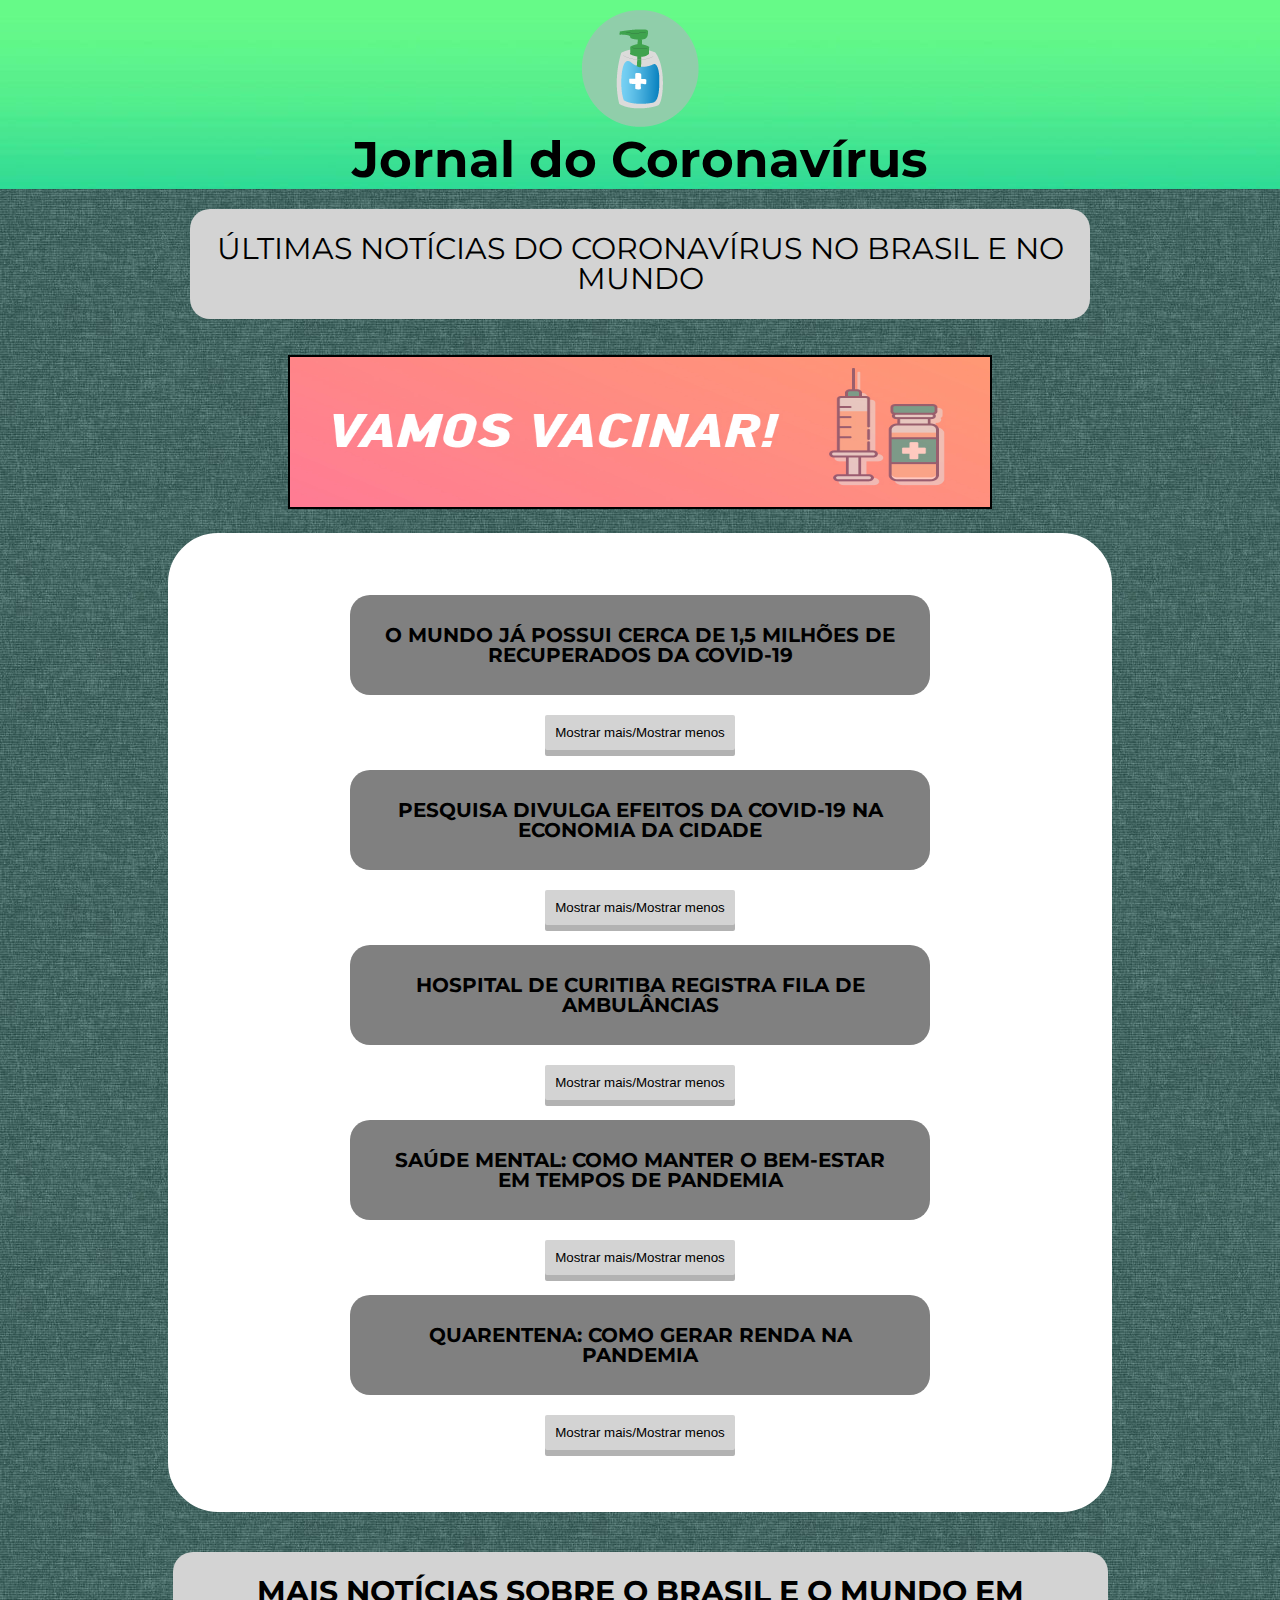
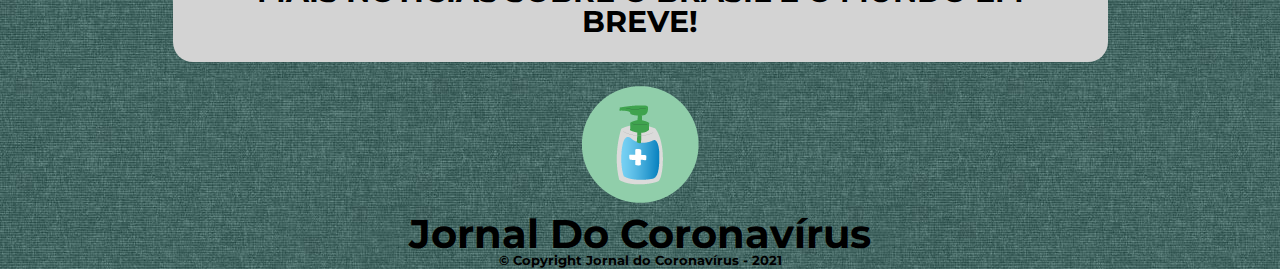
<file: Desafio Corona/index.html>
<!DOCTYPE html>
	<html lang="pt-br">

			<head>
				<meta charset="UTF-8">
				<title>Jornal do Coronavírus</title>
				<link rel="stylesheet" href="reset.css">
				<link rel="stylesheet" href="style.css">
				<script defer src="javascript.js"></script>
				<link rel="preconnect" href="https://fonts.gstatic.com">
				<link href="https://fonts.googleapis.com/css2?family=Montserrat:wght@500&display=swap" rel="stylesheet">
				<link href="img/logo-alcool.png" rel="icon" type="image/x-icon">
			</head>

				
		<body>

				<header>	
					<div id="bloco-cabecalho" style="text-align: center;">
					<img id="logo" src="img/logo-alcool.png">
					<h1 id="hd-principal">Jornal do Coronavírus</h1>
					</div>
				</header>
				
				<div id="bloco-titulo-principal">

					<h2 id="titulo-principal">ÚLTIMAS NOTÍCIAS DO CORONAVÍRUS NO BRASIL E NO MUNDO</h2><br>
					<img class="espaco-foto-vamos-vacinar"src="img/vacina2.jpg"><br><br>
				</div>

				<main>
					<div class="caixa">
					<section style="margin: 60px">

						<p class="titulo-materia">O MUNDO JÁ POSSUI CERCA DE 1,5 MILHÕES DE RECUPERADOS DA COVID-19</p>
						<div class="conti"> <!--O MUNDO JÁ POSSUI CERCA DE 1,5 MILHÕES DE RECUPERADOS DA COVID-19-->

								<p class="materia">Desde que surgiu, no fim de dezembro de 2019 em <strong>Wuhan</strong>, na China, a covid-19 fez muitas vítimas. Mas, um número muito maior de pessoas se recuperou do quadro. Segundo dados da Universidade Johns Hopkins, dos 4,2 milhões de contaminados pelo novo coronavírus no mundo todo, cerca de <strong>1,5 milhão de pessoas</strong> já se "curaram" (1.482.583 recuperados). No Brasil, mais de <strong>67 mil pacientes</strong> superaram a doença.</p><br>

								<p class="materia">De acordo com a OMS, mais de <strong>80% dos casos da doença são leves e, entre os 20% graves</strong>, nota-se um acometimento de vários órgãos do corpo com sequelas que devem durar por meses após a alta hospitalar.</p><br>

								<p class="materia">O que se sabe sobre o <strong>Sars-CoV-2</strong> ainda é pouco, principalmente para falar em cura. O potencial de transmissão após o desaparecimento dos sintomas, assim como a imunidade ao vírus são incógnitas para a ciência. É por isso a própria OMS prefere usar outro termo para se referir aos que já não apresentam os sinais da covid-19: os recuperados.</p><br>

								<p class="materia">Como não há testes suficientes para mostrar se os pacientes estão mesmo livres da doença, não apresentar mais os sintomas tem sido o critério para definir a recuperação. "É claro que a gente olha os exames de sangue, os marcadores de inflamação, se estão melhores, mas o que importa mesmo é a melhora clínica", diz João Prats, infectologista da BP - A Beneficência Portuguesa de São Paulo. Segundo o médico, <strong>conta-se 14 dias após o início dos sintomas</strong>.</p><br>

								<img id="imgvacina" src="img/vacina.png">

								<p class= "titulo-materia">Quanto tempo leva para a cura?</p>

								<p class="materia">A recuperação do coronavírus depende de diversas variáveis: <strong>idade, sexo e outras comorbidades que podem agravar o quadro (asma, diabetes, obesidade, hipertensão, por exemplo)</strong>. Quanto mais grave a doença, mais demorada é a recuperação. "Geralmente são necessárias seis semanas para se recuperar, mas quem sofre de quadros muito graves pode levar meses", disse <strong>Mike Ryan</strong>, diretor executivo do Programa de Emergências em Saúde da OMS, em entrevista em março.</p><br>

								<p class="materia">De acordo com <strong>André Ribas</strong>, médico epidemiologista da Faculdade São Leopoldo Mandic, são notadas melhoras em pessoas de todas as idades, mas a taxa de mortalidade depende muito da faixa etária.</p><br>

								<p class="materia">A OMS estima que uma pessoa em cada 20 necessitará de tratamento intensivo, o que pode incluir sedação e oxigenação. E recuperar-se do tempo em uma UTI (unidade de terapia intensiva), demora. "Esse tempo varia, dependendo da resposta inflamatória. Muitas vezes as complicações podem ser tanto pulmonares quanto cardiovasculares, então depende de quais complicações o paciente teve", diz Ribas.</p><br><br>																		
						</div>		
									<div class="btn">
									<button class="show-or-hide"> Mostrar mais/Mostrar menos</button>
									</div>

								<p class="titulo-materia">PESQUISA DIVULGA EFEITOS DA COVID-19 NA ECONOMIA DA CIDADE</p>
						<div class="conti2"> <!--PESQUISA DIVULGA EFEITOS DA COVID-19 NA ECONOMIA DA CIDADE-->
								
								<p class="materia">Os efeitos causados pela pandemia do novo coronavírus nos negócios e na economia curitibana e as estratégias desenvolvidas em meio ao cenário de emergência sanitária foram publicados no <strong>Estudo de Impacto Empresarial da Covid-19, desenvolvido pela Agência Curitiba a partir do programa Invest Curitiba, em parceria com o Sebrae-PR e com o apoio técnico da Realize Hub</strong>.</p><br>

								<p class="materia">Os resultados foram divulgados, nesta quarta-feira (27/1), em evento on-line promovido pelo Vale do Pinhão e transmitido pelo Youtube. A pesquisa reuniu dados e deu origem a uma ferramenta de análise dos efeitos da pandemia na economia local. O objetivo é a adoção de medidas conjuntas de prevenção e enfrentamento dos impactos na vida empresarial e na economia da cidade.</p><br>

								<p class="materia">Entre os principais desafios apresentados pelos empresários estão a <strong>queda no faturamento, diminuição ou suspensão das atividades, aumentos nos custos de insumos e matéria-prima, além da falta de recursos</strong>. O estudo também aponta que  devido a pandemia as empresas precisaram avançar na digitalização dos processos.</p><br>

								<p class="materia"><strong>A presidente da Agência Curitiba, Cris Alessi</strong>, conduziu a live e explicou que o trabalho começou em março, com a busca de parceiros que ajudassem a levantar e avaliar semanalmente o impacto da pandemia na cidade. “A pesquisa serviu como ponto de partida para o Plano de Retomada Econômica da cidade e para a criação do Fundo Garantidor de Aval de Curitiba, que já viabilizou mais de R$ 2,3 milhões em empréstimos para empreendedores de Curitiba", disse Cris Alessi.</p><br>

								<img id="img1" src="img/rua15.jpg">

								<p class="materia">Empreendedores responderam formulários eletrônicos com 41 questões que abordaram os impactos percebidos nos âmbitos de pessoal, operacional e financeiro. Também foram levantadas informações sobre as medidas de redução de impactos adotadas e as impressões sobre o cenário atual e futuro. O levantamento das informações ocorreu em dois períodos: de 6 de maio a 10 de junho e de 20 outubro a 13 de novembro do ano passado. Uma nova rodada da pesquisa deverá ser aplicada na segunda quinzena de março deste ano.</p><br>

								<img id="img1-2" src="img/imagem1-2.jpg">

								<p class="materia">O estudo deu origem a dois produtos, dashboard estratégico e um infográfico que estão disponíveis no site do Invest Curitiba. São dados que oferecem um panorama geral de um cenário econômico influenciado por diversos fatores tais como legislações, restrições de atividades, apoios emergenciais, planos de suporte público, finanças privadas e públicas, desenvolvimento tecnológico, entre outros fatores.</p><br>

								<p class="materia">Para Lucas Hahn, coordenador estadual de mercado e varejo do Sebrae/Pr, a pesquisa aponta dados relevantes para ações articuladas em diferentes setores.</p><br>
						</div>		
									<div class="btn">
									<button class="show-or-hide2"> Mostrar mais/Mostrar menos</button>
									</div>

								<p class="titulo-materia">HOSPITAL DE CURITIBA REGISTRA FILA DE AMBULÂNCIAS</p>
						<div class="conti3"> <!--HOSPITAL DE CURITIBA REGISTRA FILA DE AMBULÂNCIAS-->
								
								<p class="materia">Uma fila de cinco ambulâncias se formou no início da tarde desta quinta (17) na frente no <strong>Hospital Angelina Caron, em Campina Grande Sul, na Região Metropolitana de Curitiba</strong>. De acordo com informações apuradas pela reportagem do<strong> Bem Paraná</strong>, alguns pacientes aguardavam leitos Covid e outros vagas para outras enfermidades. Segundo boletim da <strong>Secretaria de Estado de Saúde</strong>, o hospital não tinha uma vaga sequer em <strong>Unidades de Terapia Intensiva</strong> e enfermarias Covid SUS, e também em UTIs gerais.</p><br>

								<p class="materia"><strong>O Hospital Angelina Caron</strong> confirmou, em nota encaminhada pela assessoria de imprensa, que o aumento do número de casos de pacientes com Covid-19 está pressionando todo o sistema de saúde e, em alguns momentos, gerando filas de espera de ambulâncias com pacientes que necessitam de internamento. As filas incluem pacientes com covid e também pacientes de outras especialidades. "Nesta quinta-feira (17), houve fila de cinco ambulâncias, dentre elas, apenas um paciente estava com Covid-19.</p><br>

									<div class="bloco-video">
										<img id="img2" src="img/ambulancia.jpg"><br> <iframe width="560" height="315" src="https://www.youtube.com/embed/1McDp1icFlE" title="YouTube video player" frameborder="0" allow="accelerometer; autoplay; clipboard-write; encrypted-media; gyroscope; picture-in-picture" allowfullscreen></iframe>
									</div>

								<p class="materia">A superlotação está longe de ser exclusividade do Hospital Angelina Caron. O Hospital do Trabalhador, em Curitiba, por exemplo, registrava taxa de ocupação de 100% em UTIs e leitos de enfermaria na quarta. O Hospital de Reabilitação, em Curitiba, o Hospital do Rocio, em Campo Largo, e o <strong>Hospital São Sebastião da Lapa também apresentavam 100% de taxa de ocupação em UTI</strong>. O número de pacientes à espera de um leito na Grande Curitiba chegava ontem a <strong>294 pacientes, sendo 156 na fila de uma vaga em UTI e 128 aguardavam um lugar em leitos de enfermaria</strong>. Em todo o Paraná, a fila chega a <strong>879 pacientes</strong>. As UTIs Covid SUS de Curitiba estão há 22 dias com lotação acima de 100%, alcançando o ápice em 1 de junho, com 104%.</p><br>

								<p class="materia">"Com a flexibilização das medidas restritivas, as pessoas estão achando que está tudo sob controle. E não há nada sob controle. A pressão no sistema de saúde não diminuiu e tende aumentar nos próximos dias. As equipes de saúde, dos socorristas aos médicos intensivistas estão exaustos", disse um médico que atua em dois hospitais da Região Metropolitana de Curitiba.</p><br>
						</div>
									<div class="btn">
									<button class="show-or-hide3"> Mostrar mais/Mostrar menos</button>
									</div>

								<p class="titulo-materia">SAÚDE MENTAL: COMO MANTER O BEM-ESTAR EM TEMPOS DE PANDEMIA</p>
						<div class="conti4"> <!--SAÚDE MENTAL: COMO MANTER O BEM-ESTAR EM TEMPOS DE PANDEMIA-->

								<p class="materia">A pandemia do coronavírus já dura vários meses e, durante esse período, a liberdade de ir e vir e o convívio social foram limitados. Para cumprir a quarentena de maneira correta, o distanciamento social foi indicado por governos e instituições de saúde no mundo todo. No entanto, a solidão causada por essas restrições levantou outra preocupação: a saúde mental na pandemia. Com uma nova onda de casos crescendo, as medidas de prevenção para COVID-19 ainda devem ser seguidas, mas o cuidado com o bem-estar psíquico deve ser levado a sério.</p><br>

								<p class="materia">De acordo com a Organização Mundial da Saúde (OMS), o Brasil é o país que apresenta maior prevalência de depressão na América Latina. É também o país mais ansioso do mundo. E, para profissionais da psiquiatria, a solidão é reconhecida como um gatilho - um impulsor - de transtornos de humor.</p><br>

								<p class="materia">Frente a um cenário de pandemia, a comunidade médica se preocupa que uma epidemia paralela afete a saúde mental da população brasileira. O aumento do sofrimento psicológico, dos sintomas psíquicos e dos transtornos mentais já dão indícios nesse período que foi marcado como o primeiro pico dos casos.</p><br>

								<p class="materia">Para suprir uma demanda alta e ajudar os brasileiros na compreensão desse momento tão intenso, diversos profissionais de psicologia estão realizando acolhimentos virtuais.</p><br>

								<img class="espaço-foto"src="img/bem-estar.jpg">

								<p class="titulo-materia">4 Dicas para cuidar da saúde mental durante a pandemia</p><br>

								<p class="materia">Além dos cuidados profissionais, existem pequenas ações no cotidiano que podem ajudar no processo de lidar com a pandemia e com o distanciamento social. Confira algumas dicas para iniciar uma rotina mais leve e de autocuidado:</p><br>

								<ul type="I">
									<li class="topicos">★ Lembre-se que você não está sozinho. Todos estão na mesma situação. E, apesar disso, cada um encontra uma melhor forma de lidar com este momento. Não se compare com outras pessoas e tente encontrar o que mais funciona para você.</li>
									<li class="topicos">★ Este é um momento intenso e fora do comum. É completamente normal se sentir triste, assustado e/ou menos produtivo que o habitual. Uma pandemia e o distanciamento social geram diversas emoções que são difíceis de lidar. Novos sentimentos são esperados. Não se cobre para estar bem 100% do tempo.</li>
									<li class="topicos">★ Observe suas demandas internas. Abafar e ignorar sentimentos não é saudável. Tente colocar tudo o que está acontecendo no mundo em perspectiva e relacione ao que você está sentindo - estão interligados? Se colocar como parte do todo vai trazer autoconhecimento e facilitará encontrar o equilíbrio da situação.</li>
									<li class="topicos">★ Limite o tempo ligado nas notícias.  É importante estar informado, mas são muitos processos acontecendo ao mesmo tempo - e todos eles bastante intensos. Mudanças na rotina de trabalho, no relacionamento com amigos e família, dilemas políticos e financeiros em todo o mundo. Estipule quanto tempo do seu dia você pode se dedicar ao consumo de notícias e, se necessário, reduza. Não se esqueça de buscar fontes oficiais para evitar notícias falsas.</li>
								</ul>
						</div>
									<div class="btn">
									<button class="show-or-hide4"> Mostrar mais/Mostrar menos</button>
									</div>

								<p class="titulo-materia">QUARENTENA: COMO GERAR RENDA NA PANDEMIA</p>
						<div class="conti5"> <!--QUARENTENA: COMO GERAR RENDA NA PANDEMIA-->

								<p class="materia">Nos últimos tempos, o coronavírus deixou o Brasil e o mundo em alerta. As recomendações da Organização Mundial da Saúde tem o objetivo de evitar que um número excessivo de pessoas seja infectada. Uma das principais medidas para a contenção do COVID-19 é a quarentena. Afinal, com isolamento social é possível reduzir o contágio do vírus.</p><br>

								<p class="titulo-materia">Não consigo trabalhar na quarentena, e agora?</p>

								<p class="materia">A regra é se isolar. Mas e os boletos? Entendemos como a quarentena impacta quem não tem renda fixa. Ou seja, profissionais autônomos, pessoas jurídicas, empregadas domésticas, freelancers e tantas outras pessoas que tiveram que deixar de trabalhar e, consequentemente, de receber também. Pensando nisso, vamos te ajudar nessa questão:</p><br><br>

								<p class="titulo-materia">• Organização e Dinheiro</p>

								<p class="materia">Aproveite o tempo livre e coloque a casa no lugar. Organize suas roupas, itens pessoais, utensílios de casa e o que mais tiver. Então, separe objetos que você não utiliza e que estejam em bom estado. Essa é uma boa oportunidade de ganhar dinheiro!</p>

								<p class="materia">Os objetos que você não usa mais podem ser úteis para outras pessoas. Anuncie tudo em sites de vendas online. Essa é uma solução inteligente para os tempos de crise. Além do mais, comprar e vender itens de segunda mão é tendência consciente para a nova década, uma vez que reduz o consumo e exploração do meio ambiente.</p><br><br>

								<p class="titulo-materia">• Cozinha a todo vapor</p>

								<p class="materia">A quarentena alterou a rotina de muitas pessoas. Dentre elas, as que não cozinham. Quem fazia as refeições fora de casa, hoje utilizam o delivery para se alimentar sem sair de sua residência. Mas vamos combinar que pedir comida todo dia acaba com o orçamento, não é? É aí que você pode entrar!</p>

								<p class="materia">Doces, tortas, comida do dia a dia, bolos, pratos típicos ou qualquer outro?
								A ideia aqui é você produzir refeições e vendê-las. Divulgue em suas redes sociais, grupo do condomínio, para amigos e família. A princípio, faça a produção conforme os pedidos forem chegando. Dessa forma, você evita desperdícios e prejuízo.</p><br>

								<img class="espaço-foto"src="img/cozinhar.jpg" sle="margin: 40px 158px;">

								<p class="materia"><strong>IMPORTANTE: se em sua residência tiver caso confirmado ou suspeito de contaminação pelo COVID-19 – NÃO prepare alimentos que serão consumidos por outras pessoas.</strong></p><br>

								<p class="titulo-materia">• Ganhe dinheiro online</p>

								<p class="materia">O período de quarentena pode aumentar a demanda por trabalhos feitos à distância. Aproveite essa onda, ocupe seu tempo e ainda ganhe dinheiro. Não precisa de formação universitária ou cursos na área. Apenas seja bom naquilo que faz. E claro, algo que possa ser realizado diretamente da sua casa.</p><br>

								<p class="materia">Confira exemplos de atividades:</p>
								<br>
								<p class="materia">– Artesanato;</p>
								<p class="materia">– Costura;</p>
								<p class="materia">– Elaboração de convites;</p>
								<p class="materia">– Aulas de idiomas;</p>
								<p class="materia">– Aulas de reforço para as crianças que estão em férias antecipadas;</p>
								<p class="materia">– Edição de fotos;</p>
								<p class="materia">– Produção gráfica</p>
								<p class="materia"><strong>Qualquer talento que você tiver e puder ser usado como serviço vai te ajudar a ganhar um extra para fechar as contas.</strong></p><br>

								<p class="materia">Mais do que nunca, é importante que você tenha seu orçamento na ponta do lápis. Afinal, sem metas e valores definidos fica mais difícil estabelecer o caminho. Corte gastos desnecessários. Por fim, saiba exatamente o valor que faltará para fechar as contas ao final do mês. Isso te ajudará a passar por essa fase. Fique de olho nas notícias para saber quais contas serão afetadas nessa etapa isolamento. Alguns boletos como água e luz podem ser adiados. Fique de olho nos pronunciamentos do governo de seu município/ cidade/ estado para saber direito o que priorizar.</p>
								<br><br><br>
						</div>
									<div class="btn">
									<button class="show-or-hide5"> Mostrar mais/Mostrar menos</button> 
									</div>

					</div>
					<p id="despedida">MAIS NOTÍCIAS SOBRE O BRASIL E O MUNDO EM BREVE!</p><br>
				</main>	

				<div>

				<footer>
					<img id="logo" src="img/logo-alcool.png" style="padding: none; text-align: center;">
					<p class="rodape" style="text-align: center;">Jornal Do Coronavírus</p>
					<p class="copyright" style="text-align: center;">&copy; Copyright Jornal do Coronavírus - 2021</p>
				</footer>
				</div>
		</body>
</html>
</file>
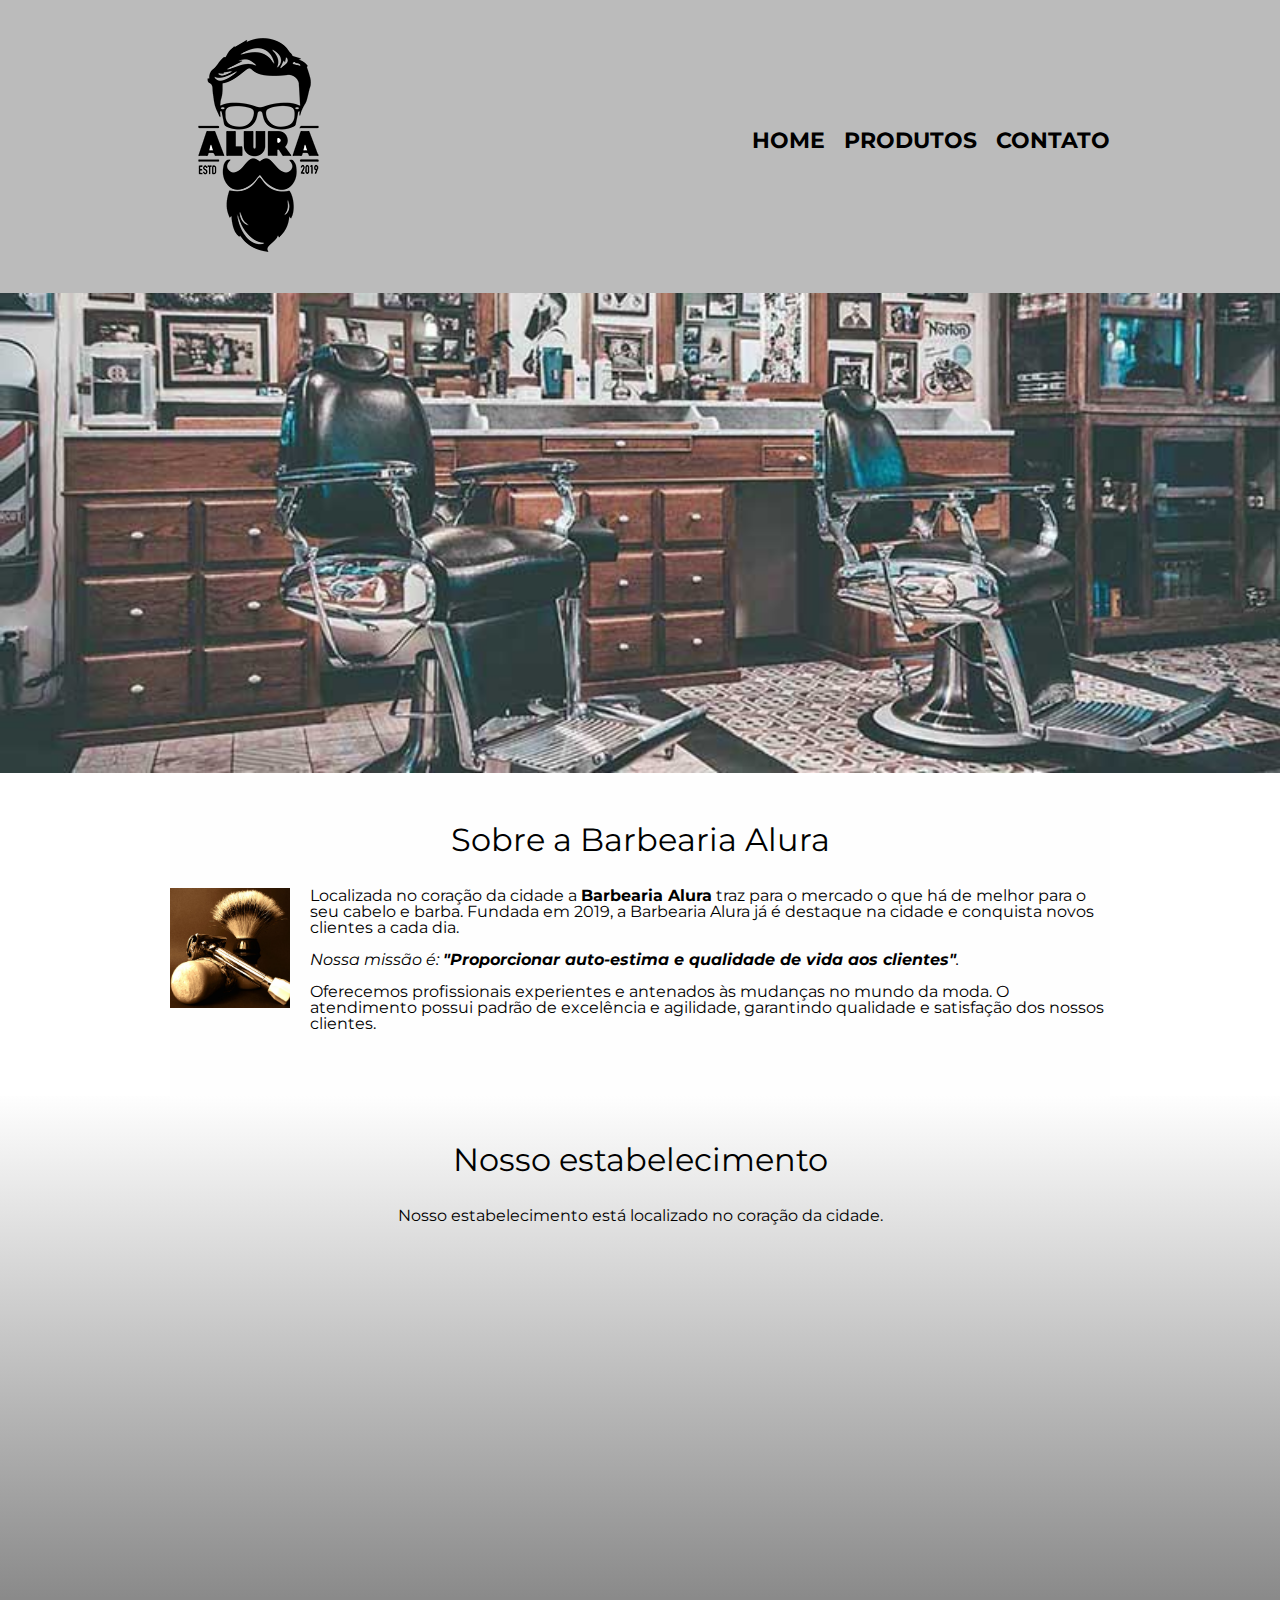
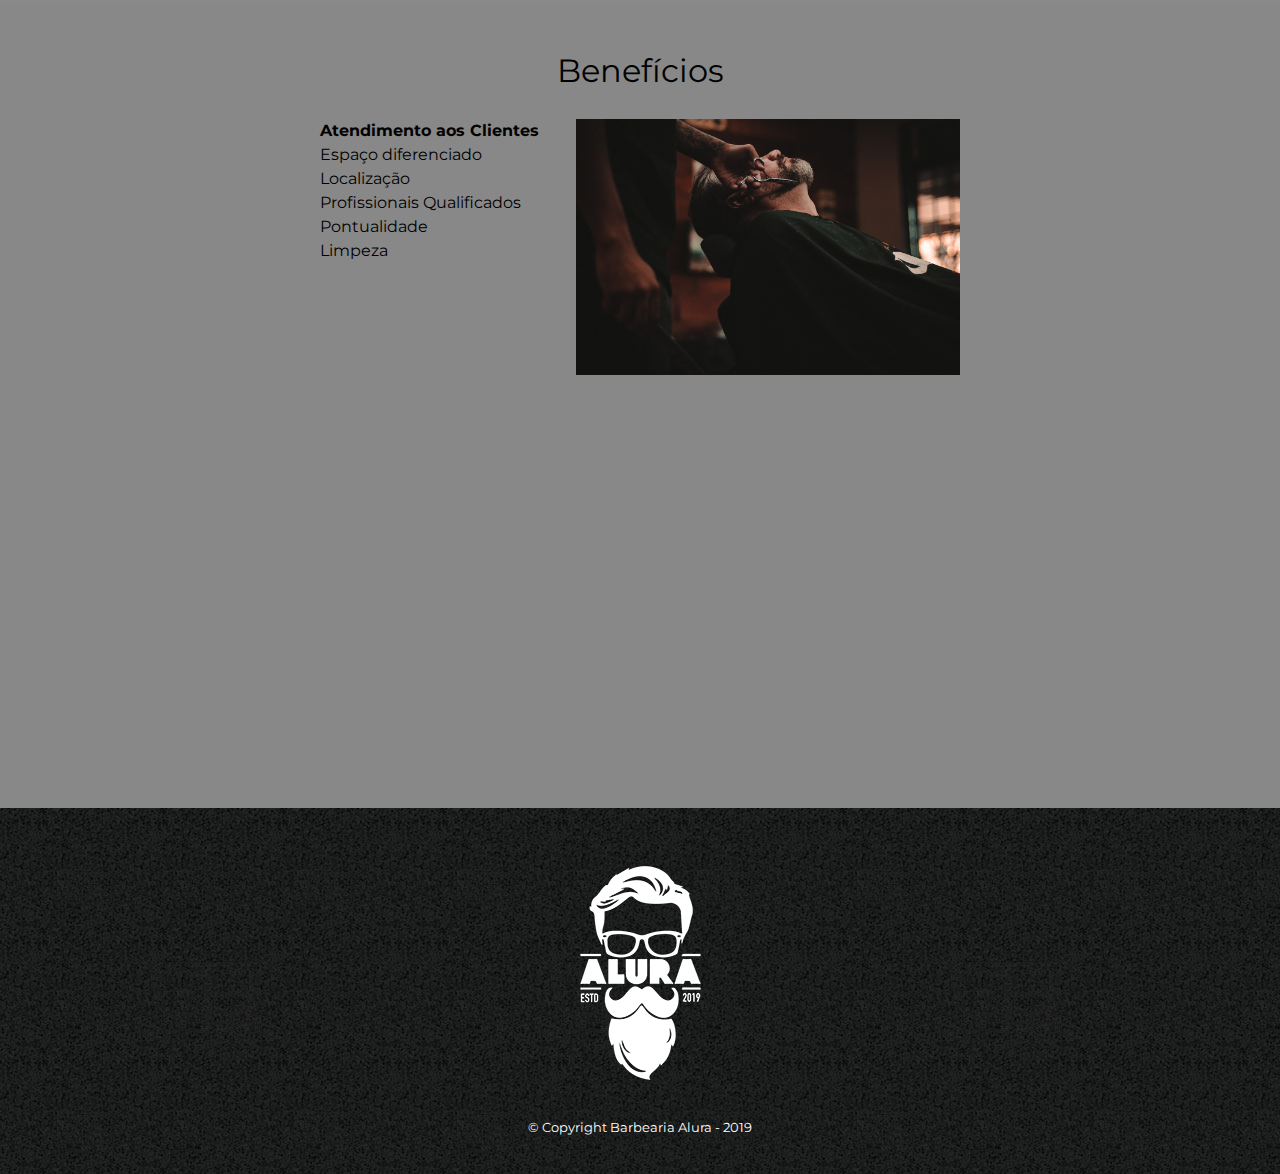
<file: Cód. Exercícios - Módulo HTML E CSS/index/index.html>
<!DOCTYPE html>
<html lang="pt-br">
	<head>
		<meta charset="UTF-8">
		<title>Barbearia Alura</title>

		<link rel="stylesheet" href="reset.css">
		<link rel="stylesheet" href="style.css">
		<link href="https://fonts.googleapis.com/css?family=Montserrat&display=swap" rel="stylesheet">
	</head>

	<body>
		<header>
			<div class="caixa">
				<h1><img src="logo.png"></h1>

				<nav>
					<ul>
						<li><a href="index.html">Home</a></li>
						<li><a href="produtos.html">Produtos</a></li>
						<li><a href="contato.html">Contato</a></li>
					</ul>
				</nav>
			</div>
		</header>

		<img class="banner" src="banner.jpg">

		<main>
			<section class="principal">
				<h2 class="titulo-principal">Sobre a Barbearia Alura</h2>

				<img class="utensilios" src="utensilios.jpg" alt="Utensilios de um barbeiro.">
		 
				<p>Localizada no coração da cidade a <strong>Barbearia Alura</strong> traz para o mercado o que há de melhor para o seu cabelo e barba. Fundada em 2019, a Barbearia Alura já é destaque na cidade e conquista novos clientes a cada dia.</p>

				<p id="missao"><em>Nossa missão é: <strong>"Proporcionar auto-estima e qualidade de vida aos clientes"</strong>.</em></p>

				<p>Oferecemos profissionais experientes e antenados às mudanças no mundo da moda. O atendimento possui padrão de excelência e agilidade, garantindo qualidade e satisfação dos nossos clientes.</p>
			</section>

			<section class="mapa">
				<h3 class="titulo-principal">Nosso estabelecimento</h3>
				<p>Nosso estabelecimento está localizado no coração da cidade.</p>

				<div class="mapa-conteudo">
					<iframe src="https://www.google.com/maps/embed?pb=!1m18!1m12!1m3!1d3656.4483278365396!2d-46.63466568562861!3d-23.588249068469487!2m3!1f0!2f0!3f0!3m2!1i1024!2i768!4f13.1!3m3!1m2!1s0x94ce5a2b2ed7f3a1%3A0xab35da2f5ca62674!2sCaelum!5e0!3m2!1spt-BR!2sbr!4v1568814489656!5m2!1spt-BR!2sbr" width="100%" height="300" frameborder="0" style="border:0;" allowfullscreen=""></iframe>
				</div>
			</section>

			<section class="beneficios">
				<h3 class="titulo-principal">Benefícios</h3>

				<div class="conteudo-beneficios">
					<ul class="lista-beneficios">
						<li class="itens">Atendimento aos Clientes</li>
						<li class="itens">Espaço diferenciado</li>
						<li class="itens">Localização</li>
						<li class="itens">Profissionais Qualificados</li>
						<li class="itens">Pontualidade</li>
						<li class="itens">Limpeza</li>
					</ul><img src="beneficios.jpg" class="imagem-beneficios">
				</div>

				<div class="video">
					<iframe width="560" height="315" src="https://www.youtube.com/embed/wcVVXUV0YUY" frameborder="0" allow="accelerometer; autoplay; encrypted-media; gyroscope; picture-in-picture" allowfullscreen></iframe>
				</div>
			</section>
		</main>

		<footer>
			<img src="logo-branco.png">
			<p class="copyright">&copy; Copyright Barbearia Alura - 2019</p>
		</footer>
	</body>
</html>
</file>
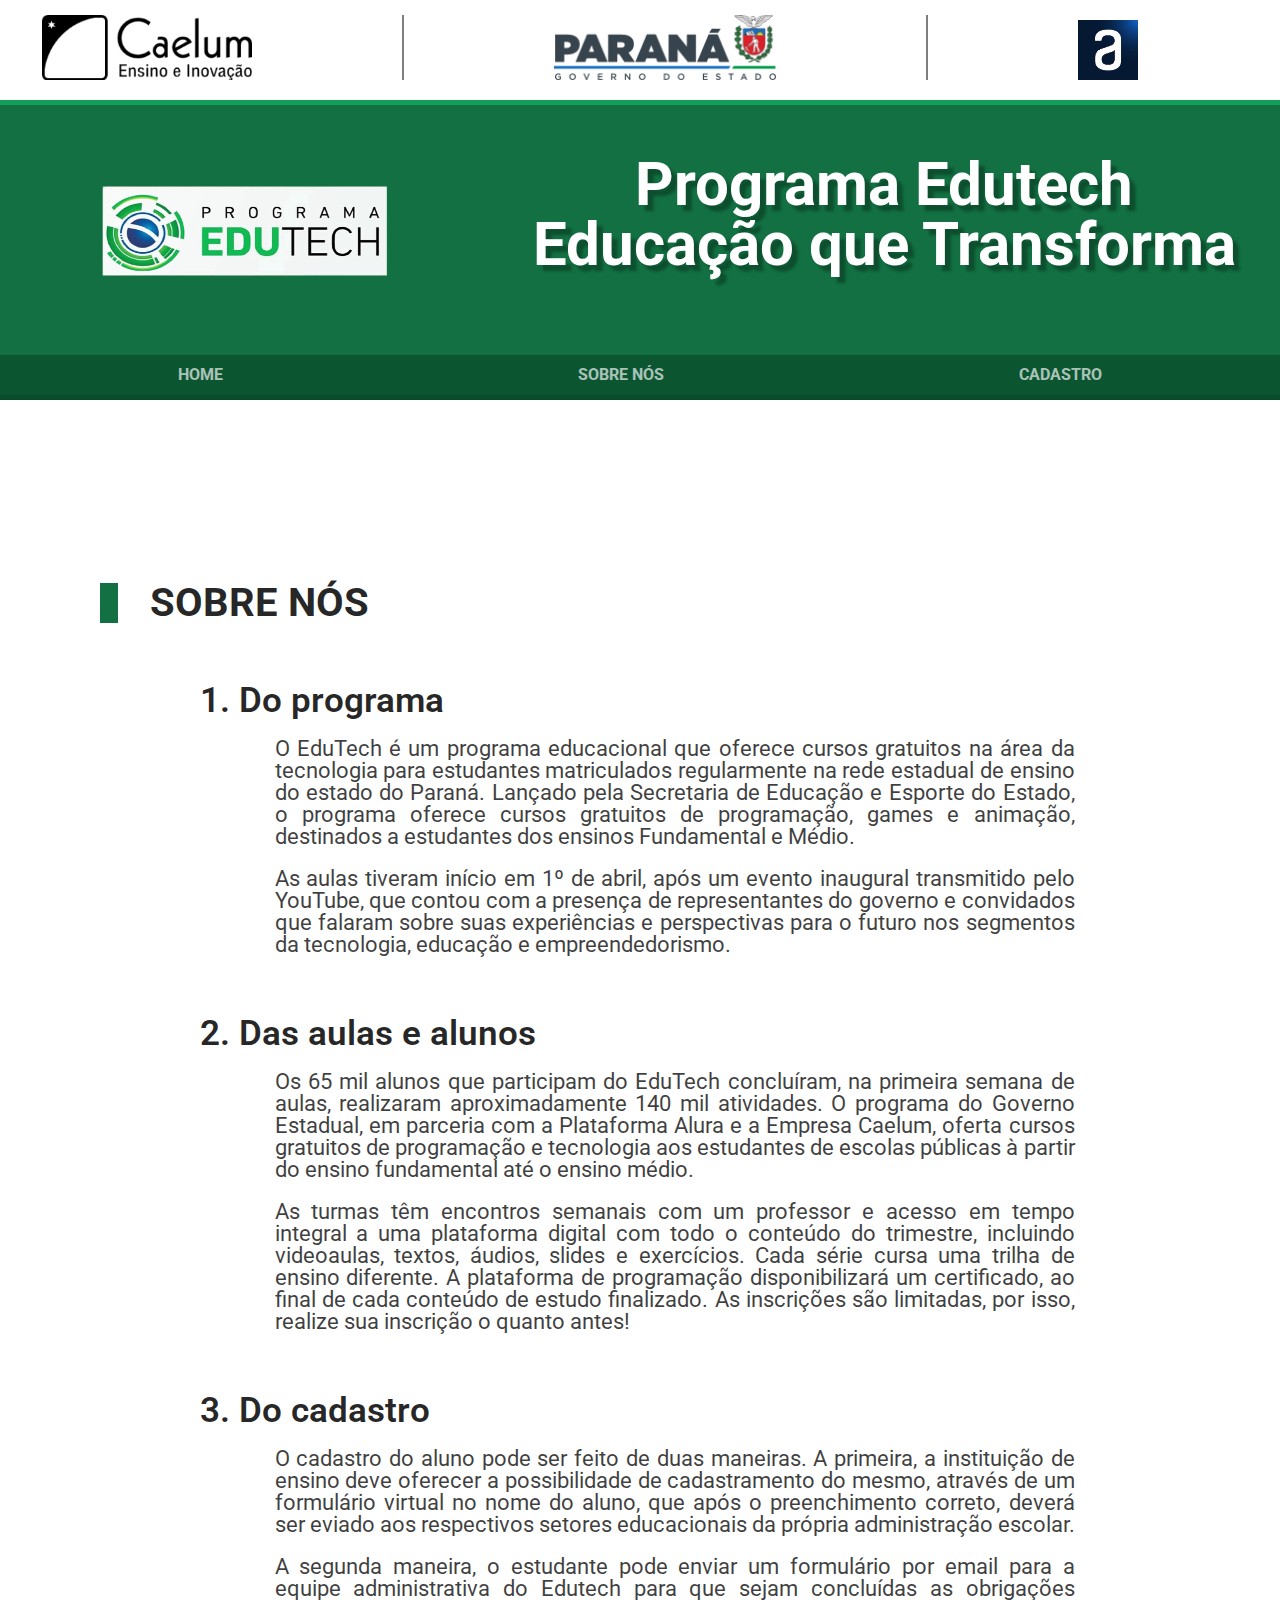
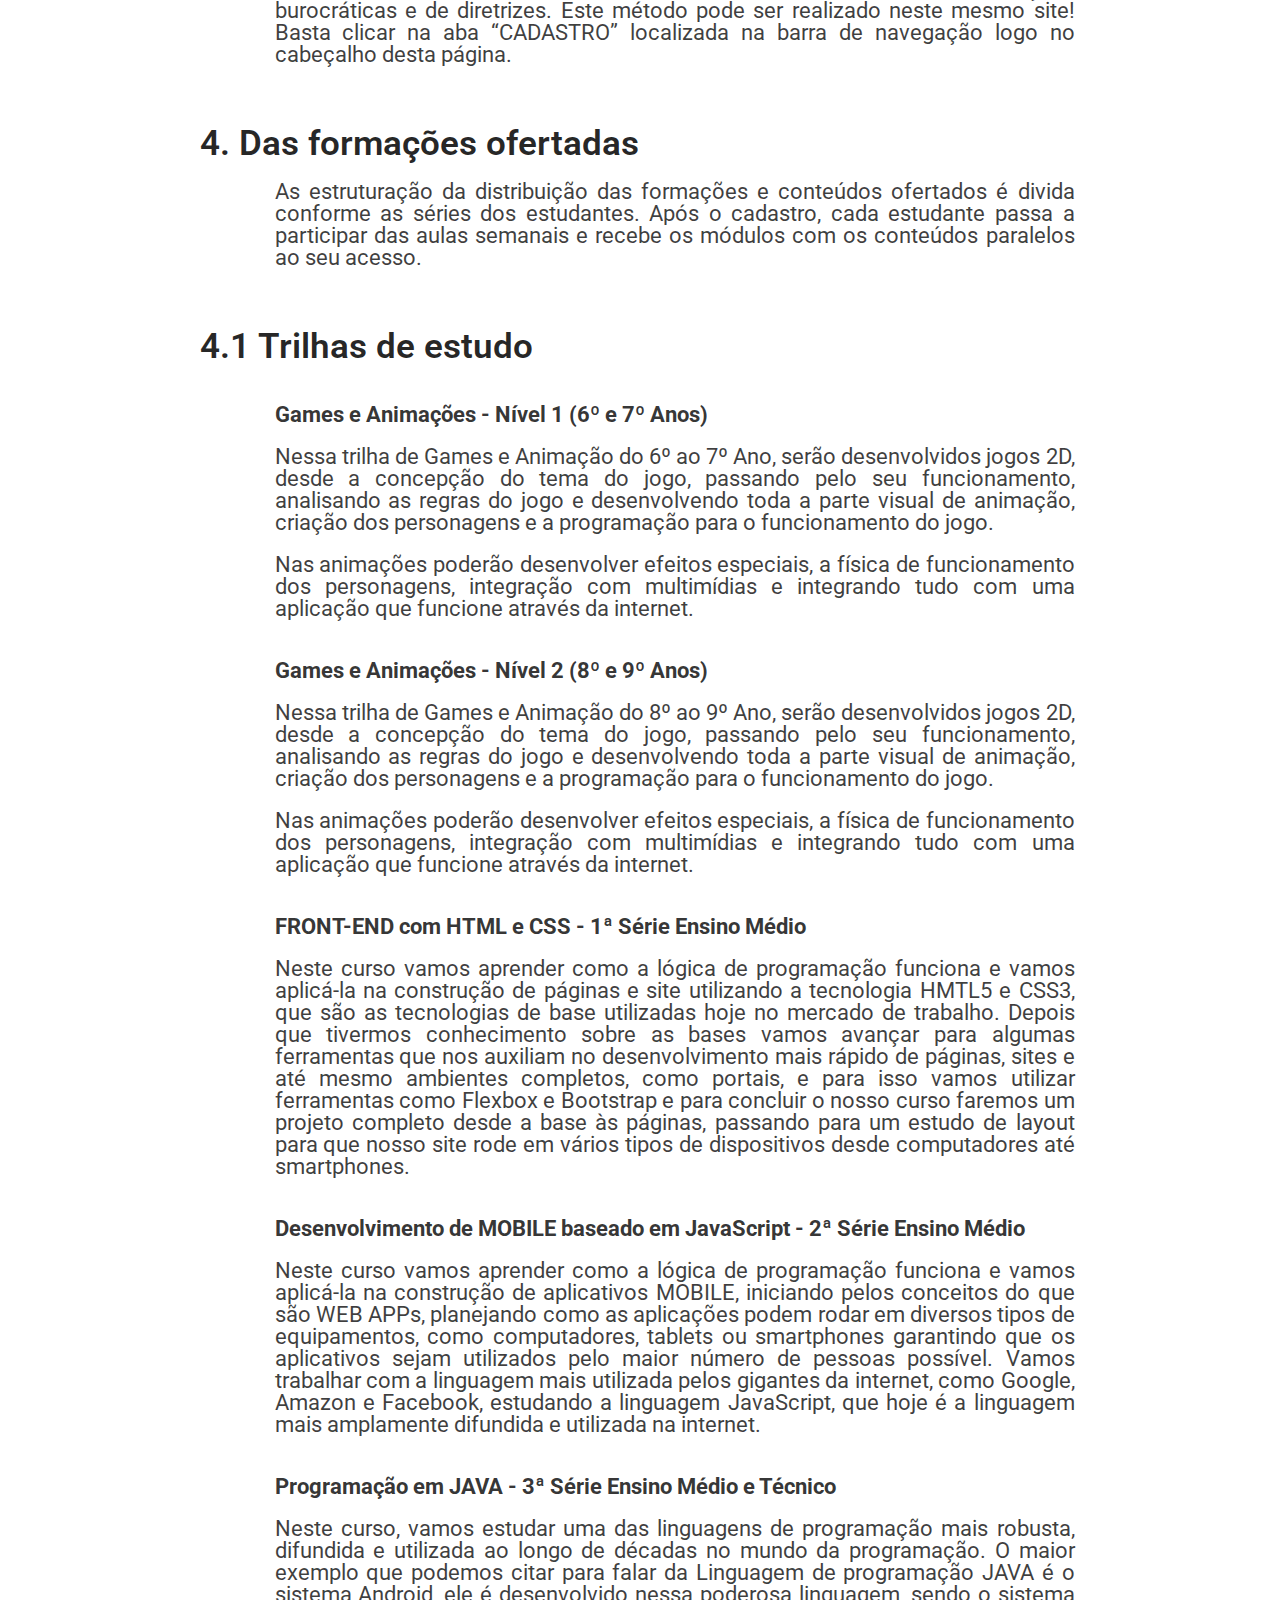
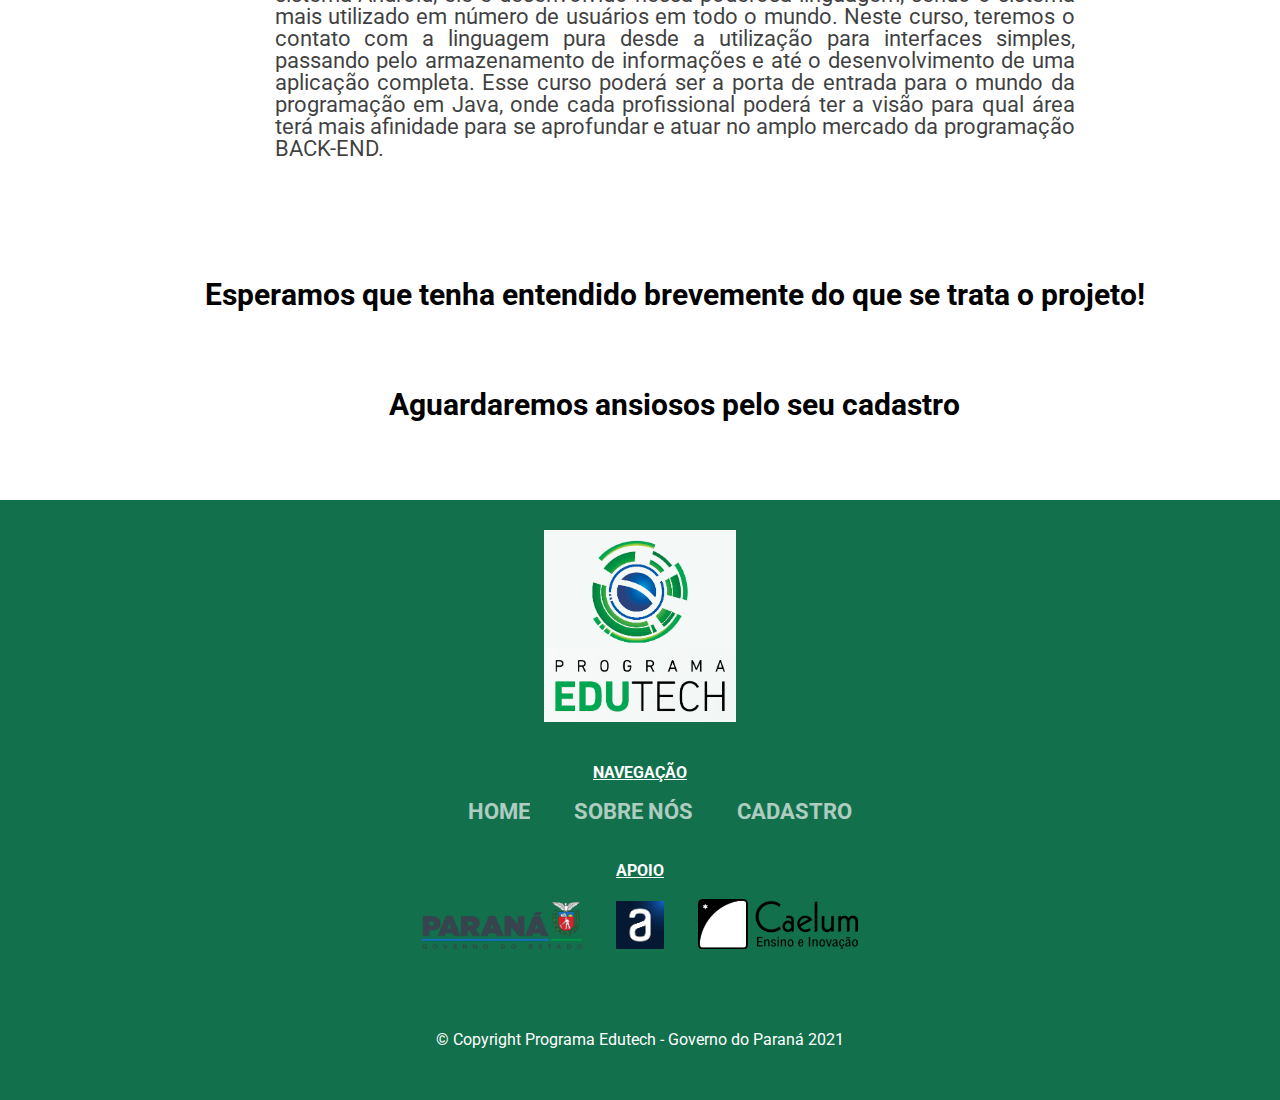
<file: index2.html>
<!DOCTYPE html>
<html lang="pt-br">
  <head>
    <link rel="stylesheet" href="./assets/CSS/reset.css" />
    <meta charset="UTF-8" />
    <meta http-equiv="X-UA-Compatible" content="IE=edge" />
    <meta name="viewport" content="width=device-width, initial-scale=1.0" />
    <link href="assets/IMG/icon.png" rel="icon" type="image/x-icon" />
    <link rel="stylesheet" href="/assets/CSS/home2.css" />
    <link
      href="https://fonts.googleapis.com/css2?family=Open+Sans:wght@400;500&family=Roboto:wght@400;500;700;900&display=swap"
      rel="stylesheet"
    />
    <title>Desafio Edutech - TFS</title>
  </head>
  <body>
    <!-- Header -->
    <header id="header">
      <!-- caixa dos patrocinadores -->
      <div class="patrocinador_header">
        <div class="patrocinador_box">
          <img
            class="patrocinador_logo-1"
            src="./assets/IMG/lgCaelum.png"
            alt="Logo Governo Paraná"
          />
          <img
            class="patrocinador_logo-2"
            src="./assets/IMG/lgPr.png"
            alt="Logo Edutech"
          />
          <img
            class="patrocinador_logo-3"
            src="./assets/IMG/alura.jpg"
            alt="Logo Alura"
          />
        </div>
      </div>
      <!-- Header Titulo -->
      <div class="title_header">
        <div class="title_header_box">
          <img
            class="logo_edt"
            alt="Logo Edutech"
            src="./assets/IMG/logo_edt.png"
          />
          <div class="title_box">
            <h2 class="title-1">Programa Edutech</h2>
            <h2 class="title-2">Educação que Transforma</h2>
          </div>
        </div>
      </div>
      <!-- Header NAV -->
      <nav class="nav_header">
        <div class="navbox">
          <a href="index.html">home</a>
          <a href="index2.html">sobre nós</a>
          <a href="index3.html">cadastro</a>
        </div>
      </nav>
    </header>

    <div class="topico">
      <!-- Tópico da página - direcionamento -->
      <div class="topico_ret"></div>
      <p class="topico_descricao">sobre nós</p>
    </div>

    <!-- MATÉRIA DA ABA  -->
    <main>
      <h2 class="title_body">1. Do programa</h2>
      <p class="main_body">
        O EduTech é um programa educacional que oferece cursos gratuitos na área
        da tecnologia para estudantes matriculados regularmente na rede estadual
        de ensino do estado do Paraná. Lançado pela Secretaria de Educação e
        Esporte do Estado, o programa oferece cursos gratuitos de programação,
        games e animação, destinados a estudantes dos ensinos Fundamental e
        Médio.
      </p>

      <p class="main_body">
        As aulas tiveram início em 1º de abril, após um evento inaugural
        transmitido pelo YouTube, que contou com a presença de representantes do
        governo e convidados que falaram sobre suas experiências e perspectivas
        para o futuro nos segmentos da tecnologia, educação e empreendedorismo.
      </p>

      <h2 class="title_body">2. Das aulas e alunos</h2>
      <p class="main_body">
        Os 65 mil alunos que participam do EduTech concluíram, na primeira
        semana de aulas, realizaram aproximadamente 140 mil atividades. O
        programa do Governo Estadual, em parceria com a Plataforma Alura e a
        Empresa Caelum, oferta cursos gratuitos de programação e tecnologia aos
        estudantes de escolas públicas à partir do ensino fundamental até o
        ensino médio.
      </p>

      <p class="main_body">
        As turmas têm encontros semanais com um professor e acesso em tempo
        integral a uma plataforma digital com todo o conteúdo do trimestre,
        incluindo videoaulas, textos, áudios, slides e exercícios. Cada série
        cursa uma trilha de ensino diferente. A plataforma de programação
        disponibilizará um certificado, ao final de cada conteúdo de estudo
        finalizado. As inscrições são limitadas, por isso, realize sua inscrição
        o quanto antes!
      </p>

      <h2 class="title_body">3. Do cadastro</h2>
      <p class="main_body">
        O cadastro do aluno pode ser feito de duas maneiras. A primeira, a
        instituição de ensino deve oferecer a possibilidade de cadastramento do
        mesmo, através de um formulário virtual no nome do aluno, que após o
        preenchimento correto, deverá ser eviado aos respectivos setores
        educacionais da própria administração escolar.
      </p>

      <p class="main_body">
        A segunda maneira, o estudante pode enviar um formulário por email para
        a equipe administrativa do Edutech para que sejam concluídas as
        obrigações burocráticas e de diretrizes. Este método pode ser realizado
        neste mesmo site! Basta clicar na aba “CADASTRO” localizada na barra de
        navegação logo no cabeçalho desta página.
      </p>

      <h2 class="title_body">4. Das formações ofertadas</h2>
      <p class="main_body">
        As estruturação da distribuição das formações e conteúdos ofertados é
        divida conforme as séries dos estudantes. Após o cadastro, cada
        estudante passa a participar das aulas semanais e recebe os módulos com
        os conteúdos paralelos ao seu acesso.
      </p>

      <h2 class="title_body">4.1 Trilhas de estudo</h2>
      <ul>
        <li>
          <p class="main_title_list">
            Games e Animações - Nível 1 (6º e 7º Anos)
          </p>
          <p class="main_body">
            Nessa trilha de Games e Animação do 6º ao 7º Ano, serão
            desenvolvidos jogos 2D, desde a concepção do tema do jogo, passando
            pelo seu funcionamento, analisando as regras do jogo e desenvolvendo
            toda a parte visual de animação, criação dos personagens e a
            programação para o funcionamento do jogo.
          </p>

          <p class="main_body">
            Nas animações poderão desenvolver efeitos especiais, a física de
            funcionamento dos personagens, integração com multimídias e
            integrando tudo com uma aplicação que funcione através da internet.
          </p>
        </li>

        <li>
          <p class="main_title_list">
            Games e Animações - Nível 2 (8º e 9º Anos)
          </p>
          <p class="main_body">
            Nessa trilha de Games e Animação do 8º ao 9º Ano, serão
            desenvolvidos jogos 2D, desde a concepção do tema do jogo, passando
            pelo seu funcionamento, analisando as regras do jogo e desenvolvendo
            toda a parte visual de animação, criação dos personagens e a
            programação para o funcionamento do jogo.
          </p>

          <p class="main_body">
            Nas animações poderão desenvolver efeitos especiais, a física de
            funcionamento dos personagens, integração com multimídias e
            integrando tudo com uma aplicação que funcione através da internet.
          </p>
        </li>

        <li>
          <p class="main_title_list">
            FRONT-END com HTML e CSS - 1ª Série Ensino Médio
          </p>
          <p class="main_body">
            Neste curso vamos aprender como a lógica de programação funciona e
            vamos aplicá-la na construção de páginas e site utilizando a
            tecnologia HMTL5 e CSS3, que são as tecnologias de base utilizadas
            hoje no mercado de trabalho. Depois que tivermos conhecimento sobre
            as bases vamos avançar para algumas ferramentas que nos auxiliam no
            desenvolvimento mais rápido de páginas, sites e até mesmo ambientes
            completos, como portais, e para isso vamos utilizar ferramentas como
            Flexbox e Bootstrap e para concluir o nosso curso faremos um projeto
            completo desde a base às páginas, passando para um estudo de layout
            para que nosso site rode em vários tipos de dispositivos desde
            computadores até smartphones.
          </p>
        </li>

        <li>
          <p class="main_title_list">
            Desenvolvimento de MOBILE baseado em JavaScript - 2ª Série Ensino
            Médio
          </p>

          <p class="main_body">
            Neste curso vamos aprender como a lógica de programação funciona e
            vamos aplicá-la na construção de aplicativos MOBILE, iniciando pelos
            conceitos do que são WEB APPs, planejando como as aplicações podem
            rodar em diversos tipos de equipamentos, como computadores, tablets
            ou smartphones garantindo que os aplicativos sejam utilizados pelo
            maior número de pessoas possível. Vamos trabalhar com a linguagem
            mais utilizada pelos gigantes da internet, como Google, Amazon e
            Facebook, estudando a linguagem JavaScript, que hoje é a linguagem
            mais amplamente difundida e utilizada na internet.
          </p>
        </li>

        <li>
          <p class="main_title_list">
            Programação em JAVA - 3ª Série Ensino Médio e Técnico
          </p>
          <p class="main_body">
            Neste curso, vamos estudar uma das linguagens de programação mais
            robusta, difundida e utilizada ao longo de décadas no mundo da
            programação. O maior exemplo que podemos citar para falar da
            Linguagem de programação JAVA é o sistema Android, ele é
            desenvolvido nessa poderosa linguagem, sendo o sistema mais
            utilizado em número de usuários em todo o mundo. Neste curso,
            teremos o contato com a linguagem pura desde a utilização para
            interfaces simples, passando pelo armazenamento de informações e até
            o desenvolvimento de uma aplicação completa. Esse curso poderá ser a
            porta de entrada para o mundo da programação em Java, onde cada
            profissional poderá ter a visão para qual área terá mais afinidade
            para se aprofundar e atuar no amplo mercado da programação BACK-END.
          </p>
        </li>
      </ul>

      <h2 class="msg_main_body">
        Esperamos que tenha entendido brevemente do que se trata o projeto!
      </h2>
      <h2 class="msg_main_body">Aguardaremos ansiosos pelo seu cadastro</h2>
    </main>

    <!-- RODAPÉ -->
    <footer class="footer">
      <img
        class="imgEdt-footer"
        src="./assets/IMG/imgEdt.png"
        alt="Imagem Edutech"
      />
      <p class="subtitle_footer">navegação</p>
      <nav class="nav_footer">
        <div class="navbox_footer">
          <a href="index.html">home</a>
          <a href="index2.html">sobre nós</a>
          <a href="index3.html">cadastro</a>
        </div>
      </nav>
      <p class="subtitle_footer">apoio</p>
      <nav class="nav_footer_patrocinador">
        <div class="navbox_footer_patrocinador">
          <img
            class="patrocinador_footer-1"
            src="./assets/IMG/lgPr.png"
            alt="Logo Governo Do Paraná"
          />
          <img
            class="patrocinador_footer-2"
            src="./assets/IMG/alura.jpg"
            alt="Logo Alura"
          />
          <img
            class="patrocinador_footer-3"
            src="./assets/IMG/lgCaelum.png"
            alt="Logo Caelum"
          />
        </div>
      </nav>

      <p class="copyright">
        © Copyright Programa Edutech - Governo do Paraná 2021
      </p>
    </footer>
  </body>
</html>
</file>
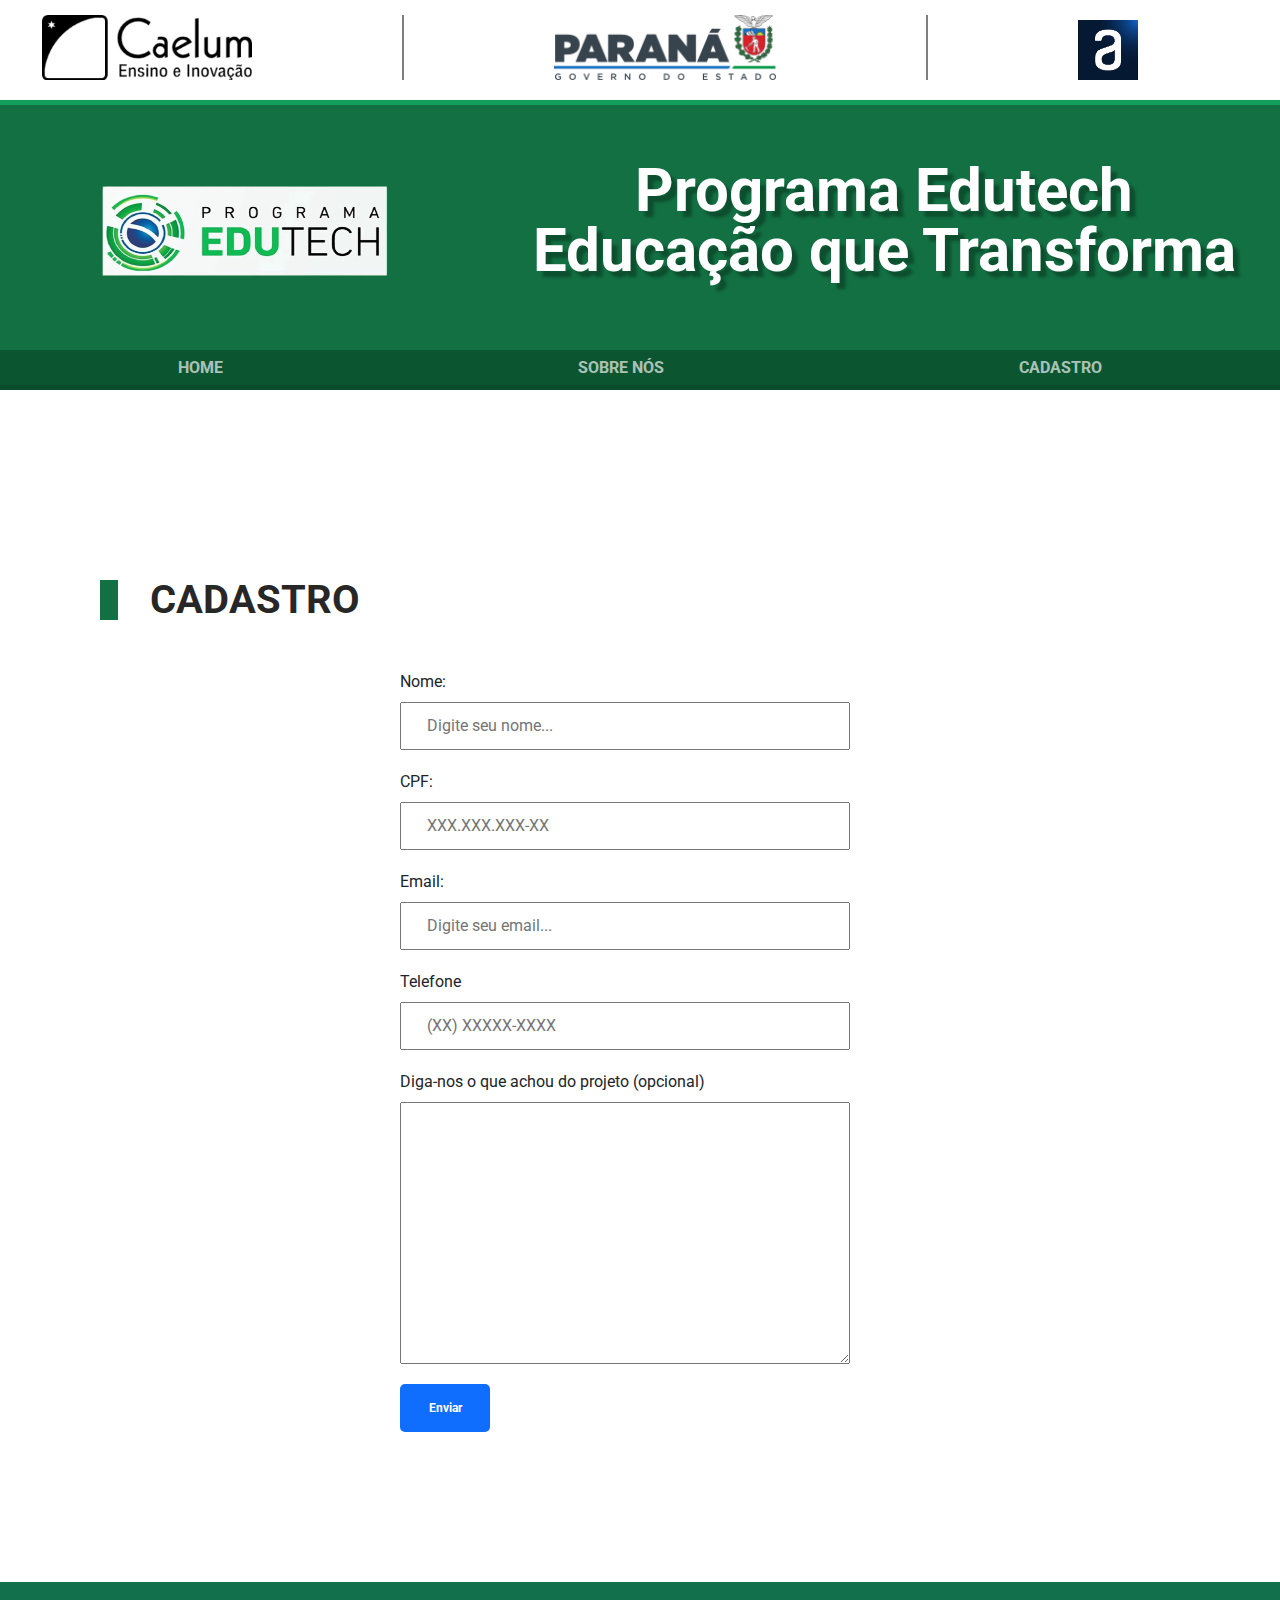
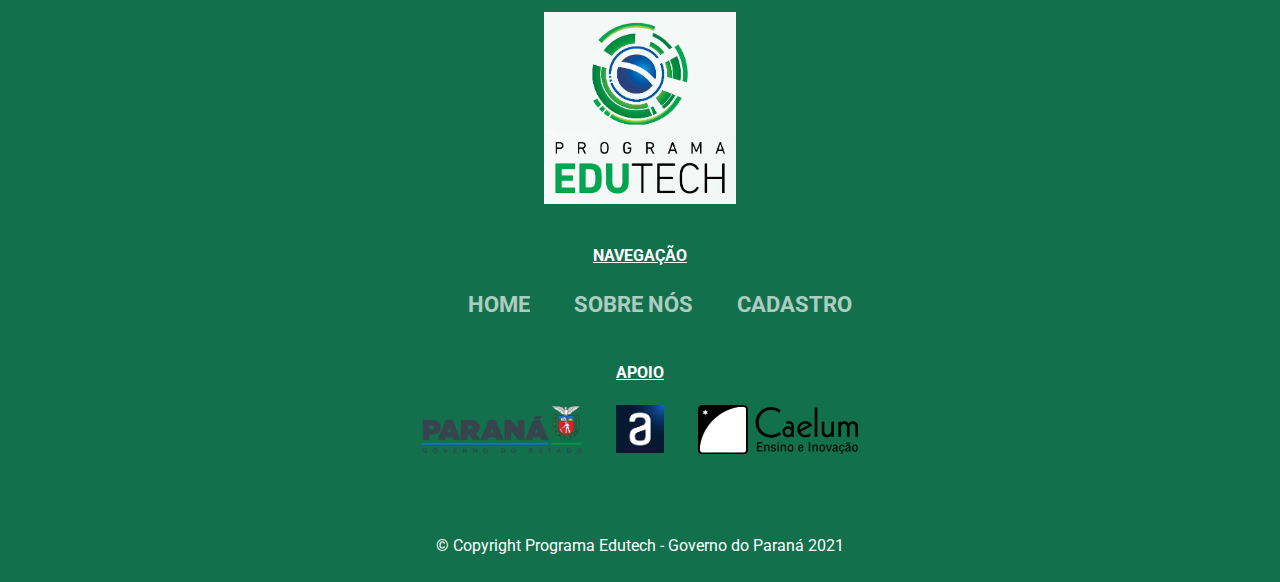
<file: index3.html>
<!DOCTYPE html>
<html lang="pt-br">
  <head>
    <link rel="stylesheet" href="./assets/CSS/reset.css" />
    <meta charset="UTF-8" />
    <meta http-equiv="X-UA-Compatible" content="IE=edge" />
    <link href="assets/IMG/icon.png" rel="icon" type="image/x-icon" />
    <meta name="viewport" content="width=device-width, initial-scale=1.0" />
    <link
      href="https://fonts.googleapis.com/css2?family=Open+Sans:wght@400;500&family=Roboto:wght@400;500;700;900&display=swap"
      rel="stylesheet"
    />
    <link rel="stylesheet" href="/assets/CSS/home3.css" />
    <link
      rel="stylesheet"
      href="https://maxcdn.bootstrapcdn.com/bootstrap/4.0.0/css/bootstrap.min.css"
      integrity="sha384-Gn5384xqQ1aoWXA+058RXPxPg6fy4IWvTNh0E263XmFcJlSAwiGgFAW/dAiS6JXm"
      crossorigin="anonymous"
    />

    <title>Desafio Edutech - TFS</title>
  </head>
  <body>
    <!-- Header -->
    <header id="header">
      <!-- caixa dos patrocinadores -->
      <div class="patrocinador_header">
        <div class="patrocinador_box">
          <img
            class="patrocinador_logo-1"
            src="./assets/IMG/lgCaelum.png"
            alt="Logo Governo Paraná"
          />
          <img
            class="patrocinador_logo-2"
            src="./assets/IMG/lgPr.png"
            alt="Logo Edutech"
          />
          <img
            class="patrocinador_logo-3"
            src="./assets/IMG/alura.jpg"
            alt="Logo Alura"
          />
        </div>
      </div>
      <!-- Header Titulo -->
      <div class="title_header">
        <div class="title_header_box">
          <img
            class="logo_edt"
            alt="Logo Edutech"
            src="./assets/IMG/logo_edt.png"
          />
          <div class="title_box">
            <h2 class="title-1">Programa Edutech</h2>
            <h2 class="title-2">Educação que Transforma</h2>
          </div>
        </div>
      </div>
      <!-- Header NAV -->
      <nav class="nav_header">
        <div class="navbox">
          <a id="botao" href="index.html">home</a>
          <a id="botao" href="index2.html">sobre nós</a>
          <a id="botao" href="index3.html">cadastro</a>
        </div>
      </nav>
    </header>

    <div class="topico">
      <!-- Tópico da página - direcionamento -->
      <div class="topico_ret"></div>
      <p class="topico_descricao">cadastro</p>
    </div>

    <!-- Formulário -->
    <main>
      <form>
        <label for="nomesobrenome">Nome:</label>
        <input
          type="text"
          id="nomesobrenome"
          class="input-padrao"
          placeholder="Digite seu nome..."
          required
        />

        <label for="CPF">CPF:</label>
        <input
          type="tel"
          id="CPF"
          class="input-padrao"
          required
          placeholder="XXX.XXX.XXX-XX"
        />

        <label for="email">Email:</label>
        <input
          type="email"
          id="email"
          class="input-padrao"
          required
          placeholder="Digite seu email..."
        />

        <label for="telefone">Telefone</label>
        <input
          type="tel"
          id="telefone"
          class="input-padrao"
          required
          placeholder="(XX) XXXXX-XXXX"
        />

        <label for="mensagem">Diga-nos o que achou do projeto (opcional)</label>
        <textarea
          cols="70"
          rows="10"
          id="mensagem"
          class="input-padrao"
        ></textarea>

        <input type="submit" value="Enviar" class="enviar" />
      </form>
    </main>

    <!-- RODAPÉ -->
    <footer id="footer">
      <img
        class="imgEdt-footer"
        src="./assets/IMG/imgEdt.png"
        alt="Imagem Edutech"
      />
      <p class="subtitle_footer">navegação</p>
      <nav class="nav_footer">
        <div class="navbox_footer">
          <a id="botao" href="index.html">home</a>
          <a id="botao" href="index2.html">sobre nós</a>
          <a id="botao" href="index3.html">cadastro</a>
        </div>
      </nav>
      <p class="subtitle_footer">apoio</p>
      <nav class="nav_footer_patrocinador">
        <div class="navbox_footer_patrocinador">
          <img
            class="patrocinador_footer-1"
            src="./assets/IMG/lgPr.png"
            alt="Logo Governo Do Paraná"
          />
          <img
            class="patrocinador_footer-2"
            src="./assets/IMG/alura.jpg"
            alt="Logo Alura"
          />
          <img
            class="patrocinador_footer-3"
            src="./assets/IMG/lgCaelum.png"
            alt="Logo Caelum"
          />
        </div>
      </nav>

      <p class="copyright">
        © Copyright Programa Edutech - Governo do Paraná 2021
      </p>
    </footer>
  </body>
</html>
</file>
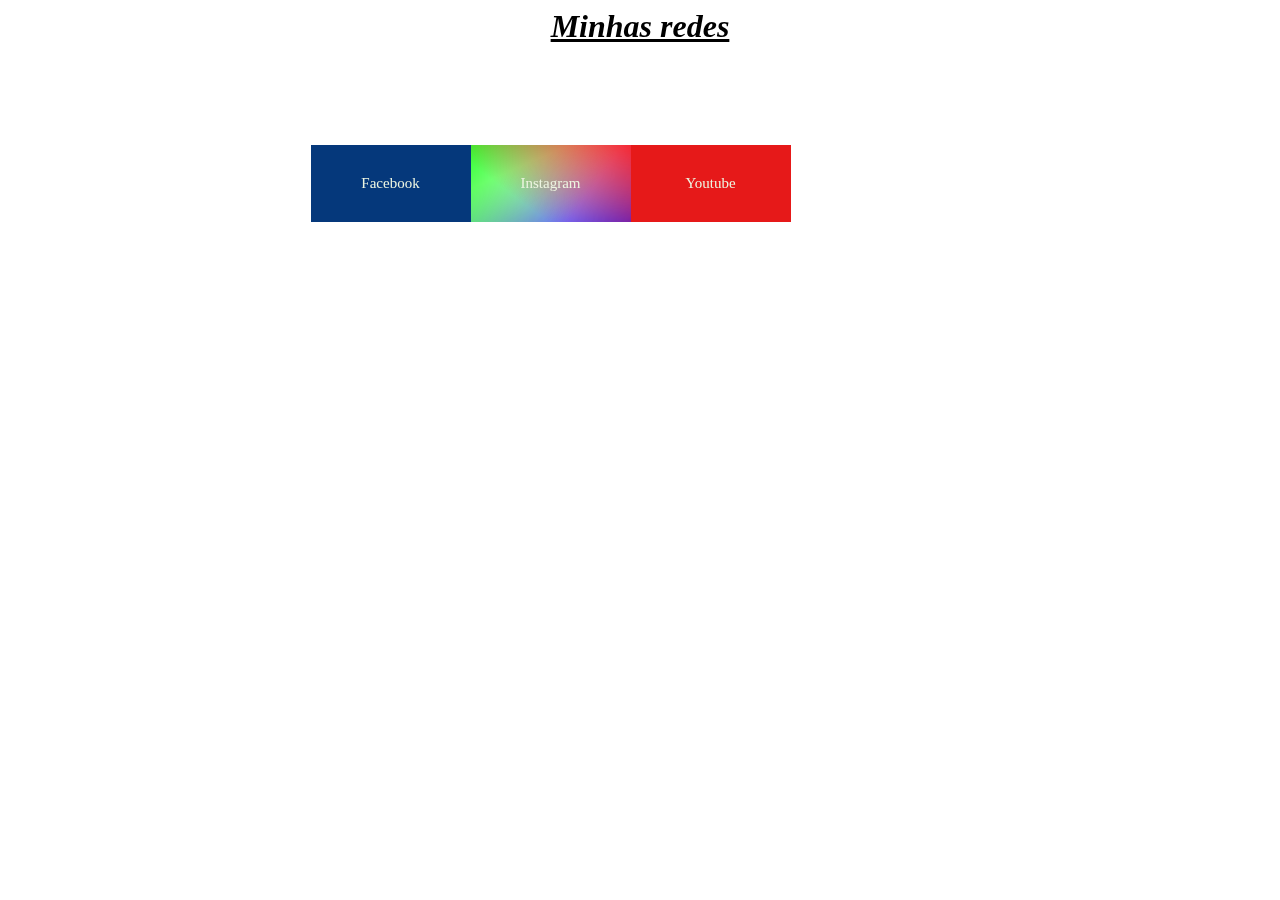
<file: Redes Sociais/rede.html>
<body>
    <h1><center><em><u>Minhas redes</u></em></center></h1>
    <ul class="nav">
        <li>
           <link rel="stylesheet" href="rede.css">
             <a href="https://www.facebook.com/thiagof4">   
                <i class="fa fa-facebook fa-3x home">
                    <span class="circle"></span>
                </i>
                <span class="title">Facebook</span>
            </a>
        </li>

        <li>
            <a href="https://www.instagram.com/_thiagofreiresds/">
                <i class="fa fa-instagram fa-3x instagram">
                    <span class="circle"></span>
                </i>
                <span class="title">Instagram</span>
            </a>
        </li>

        <li>
            <a href="https://www.youtube.com/watch?v=C4HeeSug3J8&ab_channel=NandoReis">
                <i class="fa fa-Youtube fa-3x youtube">
                    <span class="circle"></span>
                </i>
                <span class="title">Youtube</span>
            </a>
        </li>
        <div class="background"></div>
    </ul>
</body>
</file>
<file: Desafio Corona/style.css>
﻿#bloco-cabecalho {
	position: relative;
	width: 940px;
	margin: 0 auto;
	text-align: center;
}


#bloco-titulo-principal {
	position: relative;
	width: 940px;
	margin: 0 auto;
	text-align: center;
}

#hd-principal {
	position: relative;
	display: block;
	text-align: center;
	font-size: 50px;
}

#titulo-principal {
	font-size: 30px;
	margin-top: 15px;
	background:	#D3D3D3;
	border-radius: 20px;
	margin: 20px;
	padding: 25px;
}

#materia1-recuperados-mundo {
	position: relative;
	display: inline-block;
}

body {
	font-family: 'Montserrat', sans-serif;
	background: url(img/body.jpg);
}

header {
	background: url(img/hd.jpg);
	padding: 4px;
	margin-bottom: 5px;
	font-weight: bold;
}

main {
	width: 1215px;
	margin: 0 auto;
}

strong {
	font-weight: bold;
}

.titulo-materia {
	font-size: 20px;
	font-weight: bold;
	padding: 30px;
	margin: 20px 120px;
	text-align: center;
	background: #808080;
	border-radius: 20px;
}

.espaço-foto {
	margin: 20px 120px;
	width: 580px;
	height: 170px;
	border: 2px solid black;
}

.espaco-foto-vamos-vacinar {
	width: 700px;
	height: 150px;
	border: 2px solid black;"
}

#imgvacina {
	margin: 20px 120px;
	width: 580px;
	height: 170px;
	border: 2px solid black;
}

.materia {	
	text-align: justify;
	font-size: 14px;
	margin: 0 120px;
}

.espaço-materia {
	border: 2px solid gray;
	margin: 0 105px;
	width: 1015px;
	height: 220px;
}

#img1 {
	margin: 20px 120px;
	width: 578px;
	border: 2px solid black;
}

#img1-2 {
	margin: 20px 120px;
	width: 580px;
}

#img2 {
	width: 450px;
	height: 321px;
	border: 2px solid black;
}

iframe {
	width: 450px; 
	height: 321px;
	margin-top: 20px;
}

.bloco-video {
	position: relative;
	text-align: center;
	background:	#D3D3D3;
	border-radius: 20px;
	margin: 20px 115px;
	padding: 30px;

}

.topicos {
	margin: 12px 170px;
}

#despedida {
	font-size: 30px;
	font-weight: bold;
	background:	#D3D3D3;
	border-radius: 20px;
	margin: 10px 140px 0 140px ;
	padding: 25px;
	text-align: center;
}

footer {
	background: url("img/body.jpg");
	font-weight: bold;
	text-align: center;
	font-size: 40px;
	padding: 2px;
	position: relative;
}

.copyright {
	font-size: 13px;
}

.conti, .conti2, .conti3, .conti4, .conti5 {
	display: none;
}

.btn {
	text-align: center;
	margin: 10px 0;
} 

button {
	padding: 10px;
	background: #D3D3D3;
	color: black;
	border: none;
	border-radius: 2px;
	box-shadow: 0 6px 0 #B2B2B2;
	cursor: pointer;

}

button:hover {
	background: #C2C1C1;
	box-shadow: 0 6px 0 #9A9A9A;
}

button:active {
	position: relative;
	top: 5px;
	box-shadow: none;
}

.caixa {
    position: relative;
    width: 940px;
    margin: 5px auto 40px auto;
    background-color: white;
    border-radius: 50px;
    border: white solid  2px;
}
</file>
<file: Cód. Exercícios - Módulo HTML E CSS/index/style.css>
body {
	font-family: 'Montserrat', sans-serif;
}

header {
	background: #BBBBBB;
	padding: 20px 0;
}

.caixa {
	position: relative;
	width: 940px;
	margin: 0 auto;
}

nav {
	position: absolute;
	top: 110px;
	right: 0;
}

nav li {
	display: inline;
	margin: 0 0 0 15px;
}

nav a {
	text-transform: uppercase;
	color: #000000;
	font-weight: bold;
	font-size: 22px;
	text-decoration: none;
}

nav a:hover {
	color: #C78C19;
	text-decoration: underline;
}

.produtos {
	width: 940px;
	margin: 0 auto;
	padding: 50px 0;
}

.produtos li {
	display: inline-block;
	text-align: center;
	width: 30%;
	vertical-align: top;
	margin: 0 1.5%;
	padding: 30px 20px;
	box-sizing: border-box;
	border: 2px solid #000000;
	border-radius: 10px;
}

.produtos li:hover {
	border-color: #C78C19;
}

.produtos li:active {
	border-color: #088C19;	
}

.produtos li:hover h2 {
	font-size: 34px;
}

.produtos h2 {
	font-size: 30px;
	font-weight: bold;
}

.produto-descricao {
	font-size: 18px;
}

.produto-preco {
	font-size: 22px;
	font-weight: bold;
	margin-top: 10px;
}

footer {
	text-align: center;
	background: url("bg.jpg");
	padding: 40px 0;
}

.copyright {
	color: #FFFFFF;
	font-size: 13px;
	margin: 20px 0 0;
}

main {
	
}

form {
	margin: 40px 0;
}

form label, form legend {
	display:block;
	font-size: 20px;
	margin: 0 0 10px;
}

.input-padrao {
	display: block;
	margin: 0 0 20px;
	padding: 10px 25px;
	width: 50%;
}

.checkbox {
	margin: 20px 0;
}

.enviar {
	width:40%;
	padding: 15px 0;
	background: orange;
	color: white;
	font-weight: bold;
	font-size: 18px;
	border: none;
	border-radius: 5px;
	transition: 1s all;
	cursor: pointer;
}

.enviar:hover {
	background: darkorange;
	transform: scale(1.2);
}

table {
	margin: 20px 0 40px;
}

thead {
	background: #555555;
	color: white;
	font-weight: bold;
}

td, th {
	border: 1px solid #000000;
	padding: 8px 15px;
}


/* css da página inicial */
.banner {
	width:100%;
}

.titulo-principal {
	text-align: center;
	font-size: 2em;
	margin: 0 0 1em;
	clear: left;
}

.principal {
	padding: 3em 0;
	background: #FEFEFE;
	width: 940px;
	margin: 0 auto;
}

.principal p {
	margin: 0 0 1em;
}

.principal strong {
	font-weight: bold;
}

.principal em {
	font-style: italic;
}

.utensilios {
	width: 120px;
	float: left;
	margin: 0 20px 20px 0;
}

.mapa {
	padding: 3em 0;
	background: linear-gradient(#FEFEFE, #888888);
}

.mapa-conteudo {
	width: 940px;
	margin: 0 auto;
}

.mapa p {
	margin: 0 0 2em;
	text-align: center;
}

.beneficios {
	padding: 3em 0;
	background: #888888;
}

.conteudo-beneficios {
	width: 640px;
	margin: 0 auto;
}

.lista-beneficios {
	width: 40%;
	display: inline-block;
	vertical-align: top;
}

.itens {
	line-height: 1.5;
}

.itens:first-child {
	font-weight: bold;
}

.imagem-beneficios {
	width: 60%;
}

.video {
	width: 560px;
	margin: 2em auto;
}
</file>
<file: assets/CSS/home2.css>
.topico {
  width: 1300px;
  margin-left: auto;
  margin-right: auto;
  height: 100%;
  z-index: -1;
}
/* -------------------- */

/* HEADER */
#header {
  width: 100%;
  height: 200px;
  margin-left: auto;
  margin-right: auto;
  display: inline-block;
}

.patrocinador_header {
  display: flex;
  justify-content: center;
  width: 100%;
  height: 80px;
  cursor: default;
}

.patrocinador_box {
  display: flex;
  justify-content: center;
  width: 2000px;
  margin-top: 20px;
}

.patrocinador_logo-1 {
  margin-top: -5px;
  margin-left: -100px;
  border-right: solid rgba(0, 0, 0, 0.5) 2px;
  padding-right: 150px;
  margin-right: 150px;
}

.patrocinador_logo-2 {
  justify-content: center;
  border-right: solid rgba(0, 0, 0, 0.5) 2px;
  padding-right: 150px;
  margin-right: 150px;
  margin-top: -5px;
}

.title_header {
  position: relative;
  display: flex;
  width: 100%;
  margin-top: 20px;
  height: 250px;
  background-color: rgb(18, 112, 66);
  border-top: solid rgb(20, 158, 91) 5px;
  cursor: default;
}

.title_box {
  margin-top: 50px;
  text-align: center;
}

.title_header_box {
  width: 1300px;
  display: flex;
  margin-left: auto;
  justify-content: space-around;
  margin-right: auto;
}

.logo_edt {
  width: 25rem;
  height: 12rem;
  text-align: center;
  margin-top: 30px;
}

.title-1 {
  font-weight: bold;
  text-shadow: 0.1em 0.1em 0.05em rgba(0, 0, 0, 0.3);
  font-size: 60px;
  color: white;
  font-family: "Roboto", sans-serif;
}

.title-2 {
  font-weight: bold;
  text-shadow: 0.1em 0.1em 0.05em rgba(0, 0, 0, 0.3);
  font-size: 60px;
  font-family: "Roboto", sans-serif;
  color: white;
}

.nav_header {
  display: flex;
  justify-content: center;
  width: 100%;
  height: 40px;
  background-color: rgba(11, 85, 49);
  border-bottom: solid rgb(9, 75, 43) 5px;
}

.navbox {
  margin-top: 12px;
  display: flex;
  justify-content: space-around;
  width: 1500px;
}

a {
  text-decoration: none;
  color: white;
  font-family: "Roboto", sans-serif;
  font-weight: bold;
  transition: 0.45s;
  opacity: 0.65;
  text-transform: uppercase;
  cursor: pointer;
}

a:hover {
  opacity: 1;
  transition: 0.45s;
  cursor: pointer;
}

/* ---------------------------------------------- */

/* BODY */
.topico_ret {
  width: 18px;
  height: 40px;
  background-color: rgb(18, 112, 66);
  margin-top: 200px;
  margin-left: 100px;
}

.topico_descricao {
  font-size: 40px;
  font-family: "Roboto", sans-serif;
  text-transform: uppercase;
  font-weight: bold;
  margin-top: -40px;
  margin-left: 150px;
  color: rgb(0, 0, 0, 0.85);
}

main {
  width: 1349px;
  margin: 0 auto;
}

.title_body {
  font-size: 35px;
  margin-top: 60px;
  color: rgb(0, 0, 0, 0.85);
  font-family: "Roboto", sans-serif;
  font-weight: 600;
  margin-left: 200px;
}

.main_title_list {
  margin-top: 40px;
  text-align: center;
  text-align: justify;
  font-size: 22px;
  font-weight: bold;
  width: 800px;
  margin-left: auto;
  margin-right: auto;
  color: rgb(0, 0, 0, 0.8);
  font-family: "Roboto", sans-serif;
}

.main_body {
  margin-top: 20px;
  text-align: center;
  text-align: justify;
  font-size: 22px;
  width: 800px;
  margin-left: auto;
  margin-right: auto;
  color: rgb(0, 0, 0, 0.75);
  font-family: "Roboto", sans-serif;
}

.msg_main_body {
  font-size: 30px;
  font-weight: bold;
  font-family: "Roboto", sans-serif;
  text-align: center;
  margin-top: 120px;
  margin-bottom: -40px;
}
/* --------------------------------------------------- */

/* RODAPÉ */
.footer {
  height: 600px;
  width: 100%;
  background-color: rgb(18, 112, 76);
  text-align: center;
  margin-top: 120px;
}

.imgEdt-footer {
  width: 12em;
  margin-top: 30px;
}

.footer .subtitle_footer {
  color: white;
  text-align: center;
  text-decoration: underline;
  text-transform: uppercase;
  font-family: "Roboto", sans-serif;
  font-weight: bold;
  margin-bottom: 20px;
  margin-top: 40px;
}

.footer a {
  margin-top: 20px;
  margin-left: 40px;
  font-size: 22px;
}

.patrocinador_footer-1 {
  width: 10em;
  margin-right: 30px;
}
.patrocinador_footer-2 {
  width: 3em;
  margin-right: 30px;
}
.patrocinador_footer-3 {
  width: 10em;
}

.copyright {
  text-align: center;
  color: white;
  margin-top: 80px;
  text-decoration: none;
  font-family: "Roboto", sans-serif;
}

@media screen and (max-width: 450px) {
 .patrocinador_header {
    display: none;
  }

  .nav_header {
    width: 360px;
  }

  .title_header {
    width: 100%;
    margin: 0px;
  }

  .title_header_box {
    flex-direction: column;
    align-items: center;
    justify-content: initial;
  }

  .title_box {
    margin-top: -20px;
  }

  .logo_edt {
    width: 20rem;
    height: 10rem;
  }

  .title-1,
  .title-2 {
    font-size: 28px;
  }

  .nav_header {
    width: 100%;
  }

  .topico {
    width: 320px;
  }

  .topico_ret {
    margin-left: 15px;
    margin-top: 80px;
  }

  .topico_descricao {
    font-size: 25px;
    margin-left: 40px;
    margin-top: -32px;
  }

  .box_title {
    width: 360px;
  }

  .align_box_citacao {
    justify-content: initial;
  }

  .box_citacao {
    width: 360px;
    margin-top: 250px;
    height: 440px;
  }

  #img-PF {
    height: 360px;
    margin-top: -75px;
  }

  .descricao_body {
    width: 320px;
    margin: 0px;
  }

  .title_body {
    width: 350px;
    font-size: 22px;
    margin-top: -120px;
  }

  .main_title_list {
    margin: 0px;
    width: 320px;
    margin-top: 20px;
    font-size: 18px;
  }

  .title_body{
    margin: 0px;
    margin-top: 30px;
    margin-bottom: 20px;
  }

  .main_body {
    font-size: 18px;
    width: 320px;
    margin: 0px;
  }

  .msg_main_body {
    font-size: 20px;
    width: 340px;
  }

  main {
    width: 320px;
    margin-left: auto;
    margin-right: auto;
  }

  .retbox {
    width: 360px;
    margin: 0px;
    margin-top: -35px;
    align-items: center;
  }

  .ret-title_body-1 {
    width: 340px;
    height: 12px;
  }

  .ret-title_body-2 {
    width: 320px;
    height: 12px;
    margin-top: 10px;
  }

  .descricao_box {
    width: 340px;
    margin-left: auto;
    margin-right: auto;
  }

  .p1_descricao_body {
    width: 340px;
    font-size: 22px;
    margin-left: 0px;
  }

  .p2_descricao_body {
    width: 340px;
    font-size: 22px;
    margin-left: 0px;
  }

  .video_box {
    width: 340px;
  }

  iframe {
    width: 330px;
    height: 250px;
  }

  .video {
    margin: 0px;
  }

  .citacao {
    width: 350px;
    font-size: 20px;
    margin-top: -200px;
  }

  .msg-2 {
    width: 250px;
  }

  #img-PF {
    width: 360px;
  }

  .citacao_autor {
    margin: 0px;
    width: 350px;
    font-size: 20px;
  }

  .ret_msgFinal {
    width: 360px;
  }

  .navbox_footer {
    display: inline;
  }

  .footer {
    width: 100%;
  }

  .footer a {
    font-size: 16px;
  }

  .copyright {
    margin: 20px;
  }
}

@media screen and (max-width: 390px) {
  .patrocinador_header {
    display: none;
  }

  .nav_header {
    width: 360px;
  }

  .title_header {
    width: 360px;
    margin-top: 0px;
  }

  .title_header_box {
    flex-direction: column;
    align-items: center;
    justify-content: initial;
  }

  .title_box {
    margin-top: -20px;
  }

  .logo_edt {
    width: 20rem;
    height: 10rem;
  }

  .title-1,
  .title-2 {
    font-size: 28px;
  }

  .nav_header {
    width: 360px;
  }

  .topico {
    width: 320px;
  }

  .topico_ret {
    margin-left: 15px;
    margin-top: 80px;
  }

  .topico_descricao {
    font-size: 25px;
    margin-left: 40px;
    margin-top: -32px;
  }

  .box_title {
    width: 360px;
  }

  .align_box_citacao {
    justify-content: initial;
  }

  .box_citacao {
    width: 360px;
    margin-top: 250px;
    height: 440px;
  }

  #img-PF {
    height: 360px;
    margin-top: -75px;
  }

  .descricao_body {
    width: 320px;
    margin: 0px;
  }

  .title_body {
    width: 350px;
    font-size: 22px;
    margin-top: -120px;
  }

  .main_title_list {
    margin: 0px;
    width: 320px;
    margin-top: 20px;
    font-size: 18px;
  }

  .title_body{
    margin: 0px;
    margin-top: 30px;
    margin-bottom: 20px;
  }

  .main_body {
    font-size: 18px;
    width: 320px;
    margin: 0px;
  }

  .msg_main_body {
    font-size: 20px;
    width: 340px;
  }

  main {
    width: 100%;
  }

  .retbox {
    width: 360px;
    margin: 0px;
    margin-top: -35px;
    align-items: center;
  }

  .ret-title_body-1 {
    width: 340px;
    height: 12px;
  }

  .ret-title_body-2 {
    width: 320px;
    height: 12px;
    margin-top: 10px;
  }

  .descricao_box {
    width: 340px;
    margin-left: auto;
    margin-right: auto;
  }

  .p1_descricao_body {
    width: 340px;
    font-size: 22px;
    margin-left: 0px;
  }

  .p2_descricao_body {
    width: 340px;
    font-size: 22px;
    margin-left: 0px;
  }

  .video_box {
    width: 340px;
  }

  iframe {
    width: 330px;
    height: 250px;
  }

  .video {
    margin: 0px;
  }

  .citacao {
    width: 350px;
    font-size: 20px;
    margin-top: -200px;
  }

  .msg-2 {
    width: 250px;
  }

  #img-PF {
    width: 360px;
  }

  .citacao_autor {
    margin: 0px;
    width: 350px;
    font-size: 20px;
  }

  .ret_msgFinal {
    width: 360px;
  }

  .navbox_footer {
    display: inline;
  }

  .footer {
    width: 360px;
  }

  .footer a {
    font-size: 16px;
  }

  .copyright {
    margin: 20px;
  }
}

@media screen and (max-width: 330px) {
  .patrocinador_header {
    display: none;
  }

  .nav_header {
    width: 360px;
  }

  .title_header {
    width: 360px;
    margin-top: 0px;
  }

  .title_header_box {
    flex-direction: column;
    align-items: center;
    justify-content: initial;
  }

  .title_box {
    margin-top: -20px;
  }

  .logo_edt {
    width: 20rem;
    height: 10rem;
  }

  .title-1,
  .title-2 {
    font-size: 28px;
  }

  .nav_header {
    width: 360px;
  }

  .topico {
    width: 320px;
  }

  .topico_ret {
    margin-left: 15px;
    margin-top: 80px;
  }

  .topico_descricao {
    font-size: 25px;
    margin-left: 40px;
    margin-top: -32px;
  }

  .box_title {
    width: 360px;
  }

  .align_box_citacao {
    justify-content: initial;
  }

  .box_citacao {
    width: 360px;
    margin-top: 250px;
    height: 440px;
  }

  #img-PF {
    height: 360px;
    margin-top: -75px;
  }

  .descricao_body {
    width: 320px;
    margin: 0px;
  }

  .title_body {
    width: 350px;
    font-size: 22px;
    margin-top: -120px;
  }

  .main_title_list {
    margin: 0px;
    width: 320px;
    margin-top: 20px;
    font-size: 18px;
  }

  .title_body{
    margin: 0px;
    margin-top: 30px;
    margin-bottom: 20px;
  }

  .main_body {
    font-size: 18px;
    width: 320px;
    margin: 0px;
  }

  .msg_main_body {
    font-size: 20px;
    width: 340px;
  }

  main {
    width: 340px;
  }

  .retbox {
    width: 360px;
    margin: 0px;
    margin-top: -35px;
    align-items: center;
  }

  .ret-title_body-1 {
    width: 340px;
    height: 12px;
  }

  .ret-title_body-2 {
    width: 320px;
    height: 12px;
    margin-top: 10px;
  }

  .descricao_box {
    width: 340px;
    margin-left: auto;
    margin-right: auto;
  }

  .p1_descricao_body {
    width: 340px;
    font-size: 22px;
    margin-left: 0px;
  }

  .p2_descricao_body {
    width: 340px;
    font-size: 22px;
    margin-left: 0px;
  }

  .video_box {
    width: 340px;
  }

  iframe {
    width: 330px;
    height: 250px;
  }

  .video {
    margin: 0px;
  }

  .citacao {
    width: 350px;
    font-size: 20px;
    margin-top: -200px;
  }

  .msg-2 {
    width: 250px;
  }

  #img-PF {
    width: 360px;
  }

  .citacao_autor {
    margin: 0px;
    width: 350px;
    font-size: 20px;
  }

  .ret_msgFinal {
    width: 360px;
  }

  .navbox_footer {
    display: inline;
  }

  .footer {
    width: 360px;
  }

  .footer a {
    font-size: 16px;
  }

  .copyright {
    margin: 20px;
  }
}
</file>
<file: assets/CSS/home3.css>
.topico {
  width: 1300px;
  margin-left: auto;
  margin-right: auto;
  height: 100%;
  z-index: -1;
}
/* -------------------- */

/* HEADER */
#header {
  width: 100%;
  height: 200px;
  margin-left: auto;
  margin-right: auto;
  display: inline-block;
}

.patrocinador_header {
  display: flex;
  justify-content: center;
  width: 100%;
  height: 80px;
  cursor: default;
}

.patrocinador_box {
  display: flex;
  justify-content: center;
  width: 2000px;
  margin-top: 20px;
}

.patrocinador_logo-1 {
  margin-top: -5px;
  margin-left: -100px;
  border-right: solid rgba(0, 0, 0, 0.5) 2px;
  padding-right: 150px;
  margin-right: 150px;
}

.patrocinador_logo-2 {
  justify-content: center;
  border-right: solid rgba(0, 0, 0, 0.5) 2px;
  padding-right: 150px;
  margin-right: 150px;
  margin-top: -5px;
}

.title_header {
  position: relative;
  display: flex;
  width: 100%;
  margin-top: 20px;
  height: 250px;
  background-color: rgb(18, 112, 66);
  border-top: solid rgb(20, 158, 91) 5px;
  cursor: default;
}

.title_box {
  margin-top: 50px;
  text-align: center;
}

.title_header_box {
  width: 1300px;
  display: flex;
  margin-left: auto;
  justify-content: space-around;
  margin-right: auto;
}

.logo_edt {
  width: 25rem;
  height: 12rem;
  text-align: center;
  margin-top: 30px;
}

.title-1 {
  font-weight: bold;
  text-shadow: 0.1em 0.1em 0.05em rgba(0, 0, 0, 0.3);
  font-size: 60px;
  color: white;
  font-family: "Roboto", sans-serif;
}

.title-2 {
  font-weight: bold;
  text-shadow: 0.1em 0.1em 0.05em rgba(0, 0, 0, 0.3);
  font-size: 60px;
  margin-top: -20px;
  font-family: "Roboto", sans-serif;
  color: white;
}

.nav_header {
  display: flex;
  justify-content: center;
  width: 100%;
  height: 40px;
  background-color: rgba(11, 85, 49);
  border-bottom: solid rgb(9, 75, 43) 5px;
}

.navbox {
  display: flex;
  align-items: center;
  justify-content: space-around;
  width: 1500px;
}

#botao {
  text-decoration: none;
  color: white;
  font-family: "Roboto", sans-serif;
  font-weight: bold;
  transition: 0.45s;
  opacity: 0.65;
  text-transform: uppercase;
  cursor: pointer;
}

#botao:hover {
  opacity: 1;
  transition: 0.45s;
  cursor: pointer;
}

/* ---------------------------------------------- */

/* BODY */
.topico_ret {
  width: 18px;
  height: 40px;
  background-color: rgb(18, 112, 66);
  margin-top: 200px;
  margin-left: 100px;
}

.topico_descricao {
  font-size: 40px;
  font-family: "Roboto", sans-serif;
  text-transform: uppercase;
  font-weight: bold;
  margin-top: -50px;
  margin-left: 150px;
  color: rgb(0, 0, 0, 0.85);
}

/* Formulário */

main {
  width: 1300px;
  margin-left: auto;
  margin-right: auto;
}

form {
  margin-top: 40px;
  display: flex;
  flex-direction: column;
  justify-content: center;
  margin-left: auto;
  width: 900px;
}

.input-padrao {
  display: block;
  margin: 0 0 20px;
  padding: 10px 25px;
  width: 50%;
}

.enviar {
  width: 10%;
  padding: 15px 0;
  background: rgb(15, 110, 253);
  color: white;
  font-weight: bold;
  font-size: 12px;
  border: none;
  border-radius: 5px;
  transition: 0.5s all;
  cursor: pointer;
}

.enviar:hover {
  background: rgb(12, 80, 182);
}

table {
  margin: 20px 0 40px;
}

thead {
  background: #555555;
  color: white;
  font-weight: bold;
}

td,
th {
  border: 1px solid #000000;
  padding: 8px 15px;
}

/* RODAPÉ */
#footer {
  height: 600px;
  width: 100%;
  background-color: rgb(18, 112, 76);
  text-align: center;
  margin-top: 150px;
}

.imgEdt-footer {
  width: 12em;
  margin-top: 30px;
}

#footer .subtitle_footer {
  color: white;
  text-align: center;
  text-decoration: underline;
  text-transform: uppercase;
  font-family: "Roboto", sans-serif;
  font-weight: bold;
  margin-bottom: 20px;
  margin-top: 40px;
}

#footer #botao {
  margin-top: 20px;
  margin-left: 40px;
  font-size: 22px;
}

.patrocinador_footer-1 {
  width: 10em;
  margin-right: 30px;
}
.patrocinador_footer-2 {
  width: 3em;
  margin-right: 30px;
}
.patrocinador_footer-3 {
  width: 10em;
}

.copyright {
  text-align: center;
  color: white;
  margin-top: 80px;
  text-decoration: none;
  font-family: "Roboto", sans-serif;
}

@media screen and (max-width: 450px) {
  .patrocinador_header {
    display: none;
  }

  .title_header {
    margin-top: 0px;
  }

  .title_header_box {
    flex-direction: column;
    align-items: center;
    justify-content: initial;
  }

  .title_box {
    margin-top: -20px;
  }

  .logo_edt {
    width: 20rem;
    height: 10rem;
  }

  .title-1,
  .title-2 {
    font-size: 28px;
  }

  .topico {
    width: 350px;
  }

  .topico_ret {
    margin-left: 15px;
    margin-top: 80px;
  }

  .topico_descricao {
    font-size: 25px;
    margin-left: 40px;
    margin-top: -40px;
  }

  main {
    width: 200px;
  }

  .navbox_footer {
    display: inline;
  }

  .footer a {
    font-size: 16px;
  }

  .copyright {
    margin: 20px;
  }

  form {
    width: 40em;
  }

  .enviar {
    width: 5em;
  }
}

@media screen and (max-width: 390px) {
  .patrocinador_header {
    display: none;
  }

  main {
    width: 100%;
  }

  .title_header {
    margin-top: 0px;
  }

  .title_header_box {
    flex-direction: column;
    align-items: center;
    justify-content: initial;
  }

  .title_box {
    margin-top: -20px;
  }

  .logo_edt {
    width: 20rem;
    height: 10rem;
  }

  .title-1,
  .title-2 {
    font-size: 28px;
  }

  .topico {
    width: 350px;
  }

  .topico_ret {
    margin-left: 15px;
    margin-top: 80px;
  }

  .topico_descricao {
    font-size: 25px;
    margin-left: 40px;
    margin-top: -40px;
  }

  .navbox_footer {
    display: inline;
  }

  .footer a {
    font-size: 16px;
  }

  .copyright {
    margin: 20px;
  }

  form {
    width: 300px;
  }

  .enviar {
    width: 5em;
  }
}

@media screen and (max-width: 330px) {
  .patrocinador_header {
    display: none;
  }

  main {
    width: 300px;
  }

  .title_header {
    margin-top: 0px;
  }

  .title_header_box {
    flex-direction: column;
    align-items: center;
    justify-content: initial;
  }

  .title_box {
    margin-top: -20px;
  }

  .logo_edt {
    width: 20rem;
    height: 10rem;
  }

  .title-1,
  .title-2 {
    font-size: 28px;
  }

  .topico {
    width: 350px;
  }

  .topico_ret {
    margin-left: 15px;
    margin-top: 80px;
  }

  .topico_descricao {
    font-size: 25px;
    margin-left: 40px;
    margin-top: -40px;
  }

  .navbox_footer {
    display: inline;
  }

  .footer a {
    font-size: 16px;
  }

  .copyright {
    margin: 20px;
  }

  form {
    width: 100%;
  }

  .enviar {
    width: 5em;
  }
}
</file>
<file: Redes Sociais/rede.css>
.body {
  background: #edf5e1;
  font-family: tahoma;
  text-transform: uppercase;
  text-shadow: 0.5px 0.5px 0 #ccc;
}

.background {
  position: fixed;
  z-index: -1;
  top: 0;
  right: 0;
  left: 0;
  transition: 0.75s;
  height: 100%;
}

.nav {
  padding: 0px;
  width: 659px;
  margin: 100px auto auto auto;
}

ul {
  list-style: none;
}

li a {
  padding: 30px;
  float: left;
  width: 100px;
  text-align: center;
  font-size: 15px;
  color: #edf5e1;
  text-decoration: none;
}

li i {
  height: 50px;
}

li a:hover i {
  transform: translateY(10px);
}

li a:hover .title {
  transform: translateY(10px);
  font-size: 15px;
  transition: 0.8s;
}

li a.title:hover {
  transform: translateY(-10px);
}

.nav li:first-child a {
  background: #05387b;
}

.nav li:nth-child(2) a {
background: linear-gradient(217deg, rgba(255,0,0,.8), rgba(255,0,0,0) 70.71%),
            linear-gradient(127deg, rgba(0,255,0,.8), rgba(0,255,0,0) 70.71%),
            linear-gradient(336deg, rgba(0,0,255,.8), rgba(0,0,255,0) 70.71%);
}

.nav li:nth-child(3) a {
  background: #e61919;
}

.nav li:first-child:hover ~ .background {
  background: #05387b;
}

.nav li:nth-child(2):hover ~ .background {
background: linear-gradient(217deg, rgba(255,0,0,.8), rgba(255,0,0,0) 70.71%),
            linear-gradient(127deg, rgba(0,255,0,.8), rgba(0,255,0,0) 70.71%),
            linear-gradient(336deg, rgba(0,0,255,.8), rgba(0,0,255,0) 70.71%);
}

.nav li:nth-child(3):hover ~ .background {
  background: #e61919;
}
</file>
